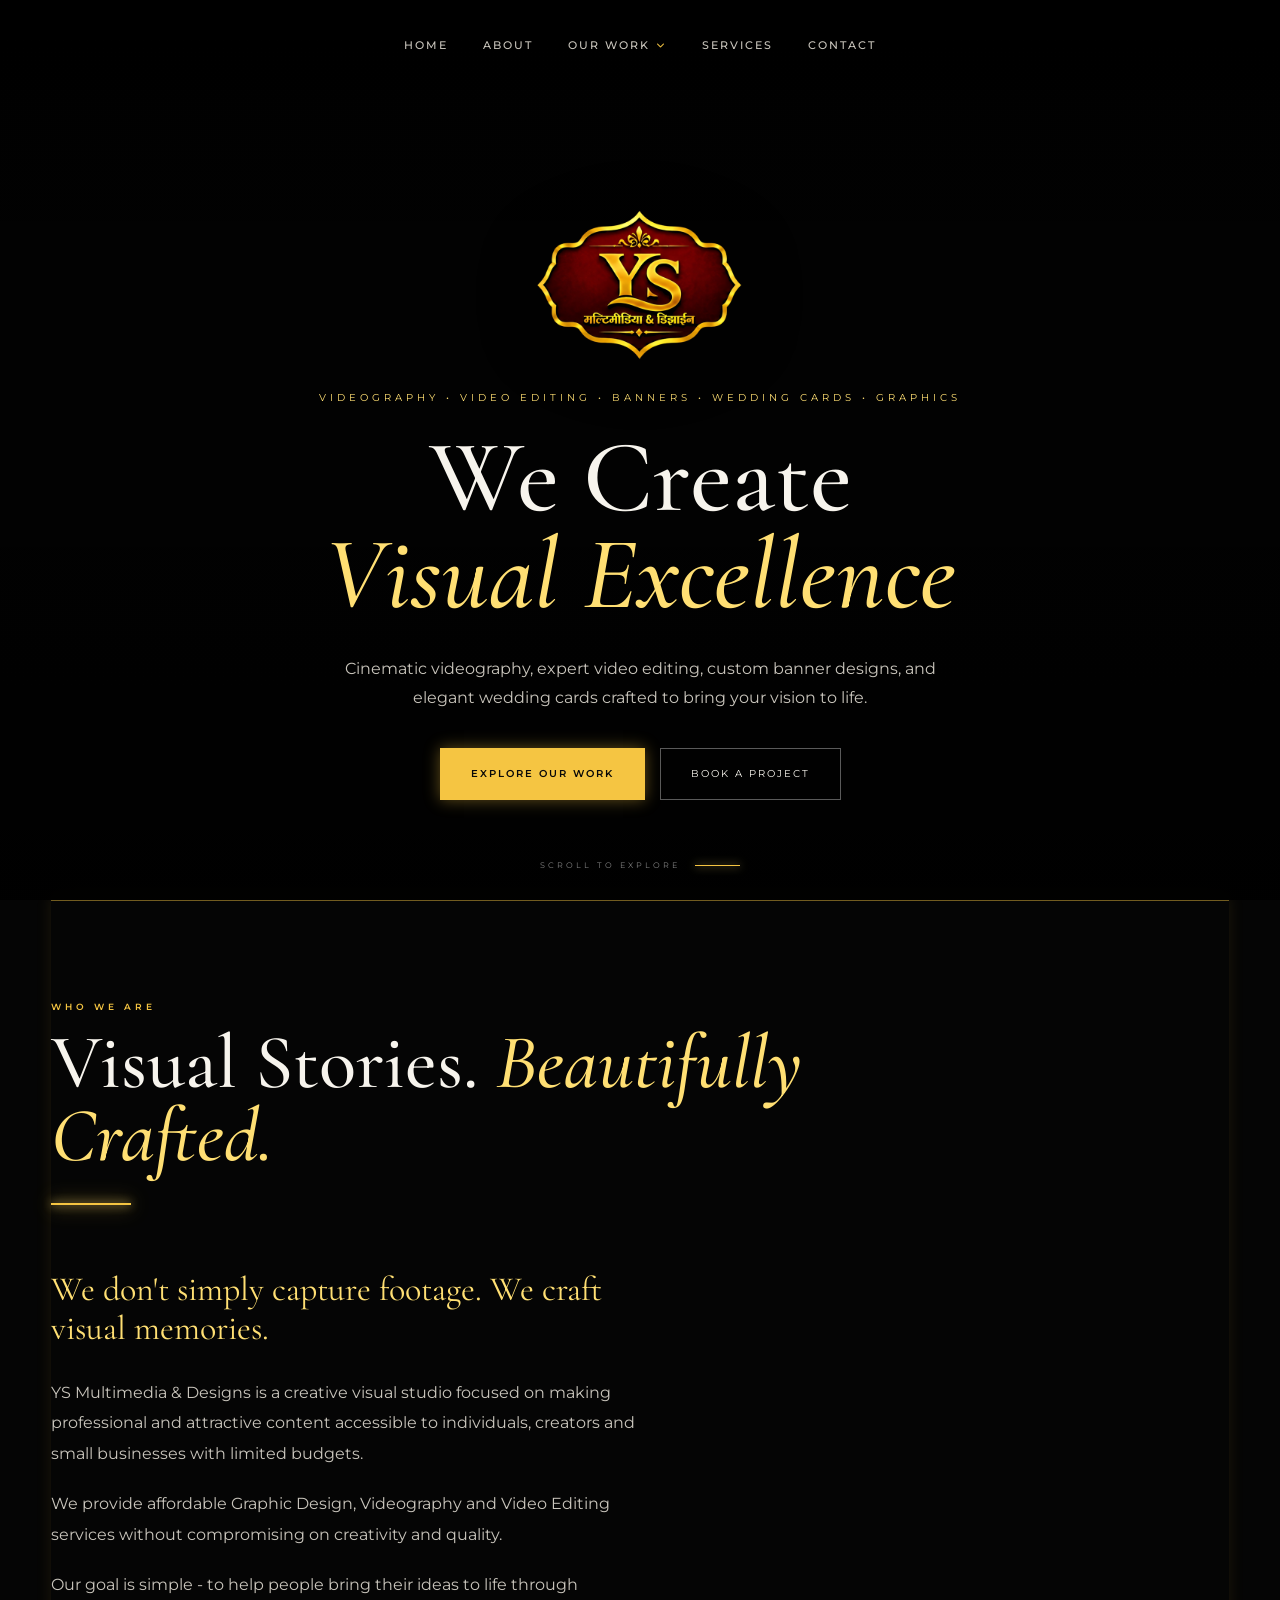
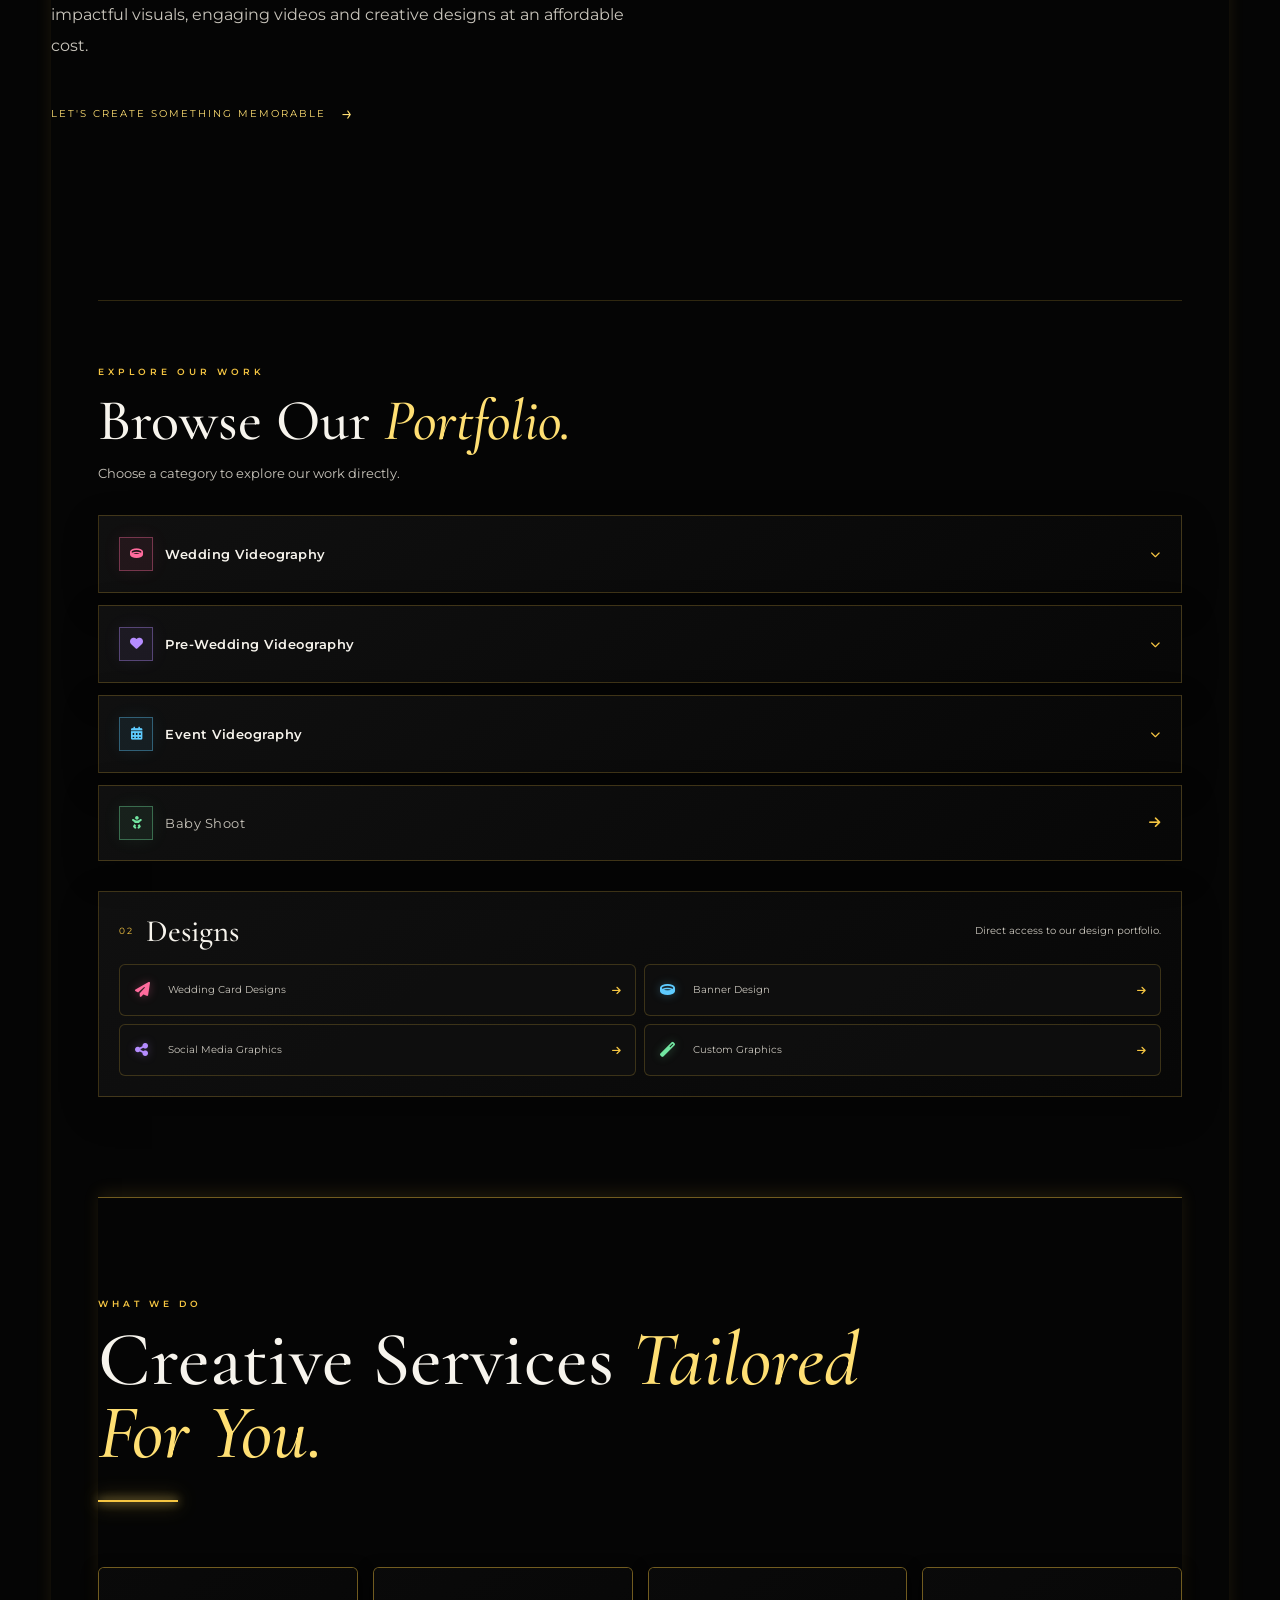
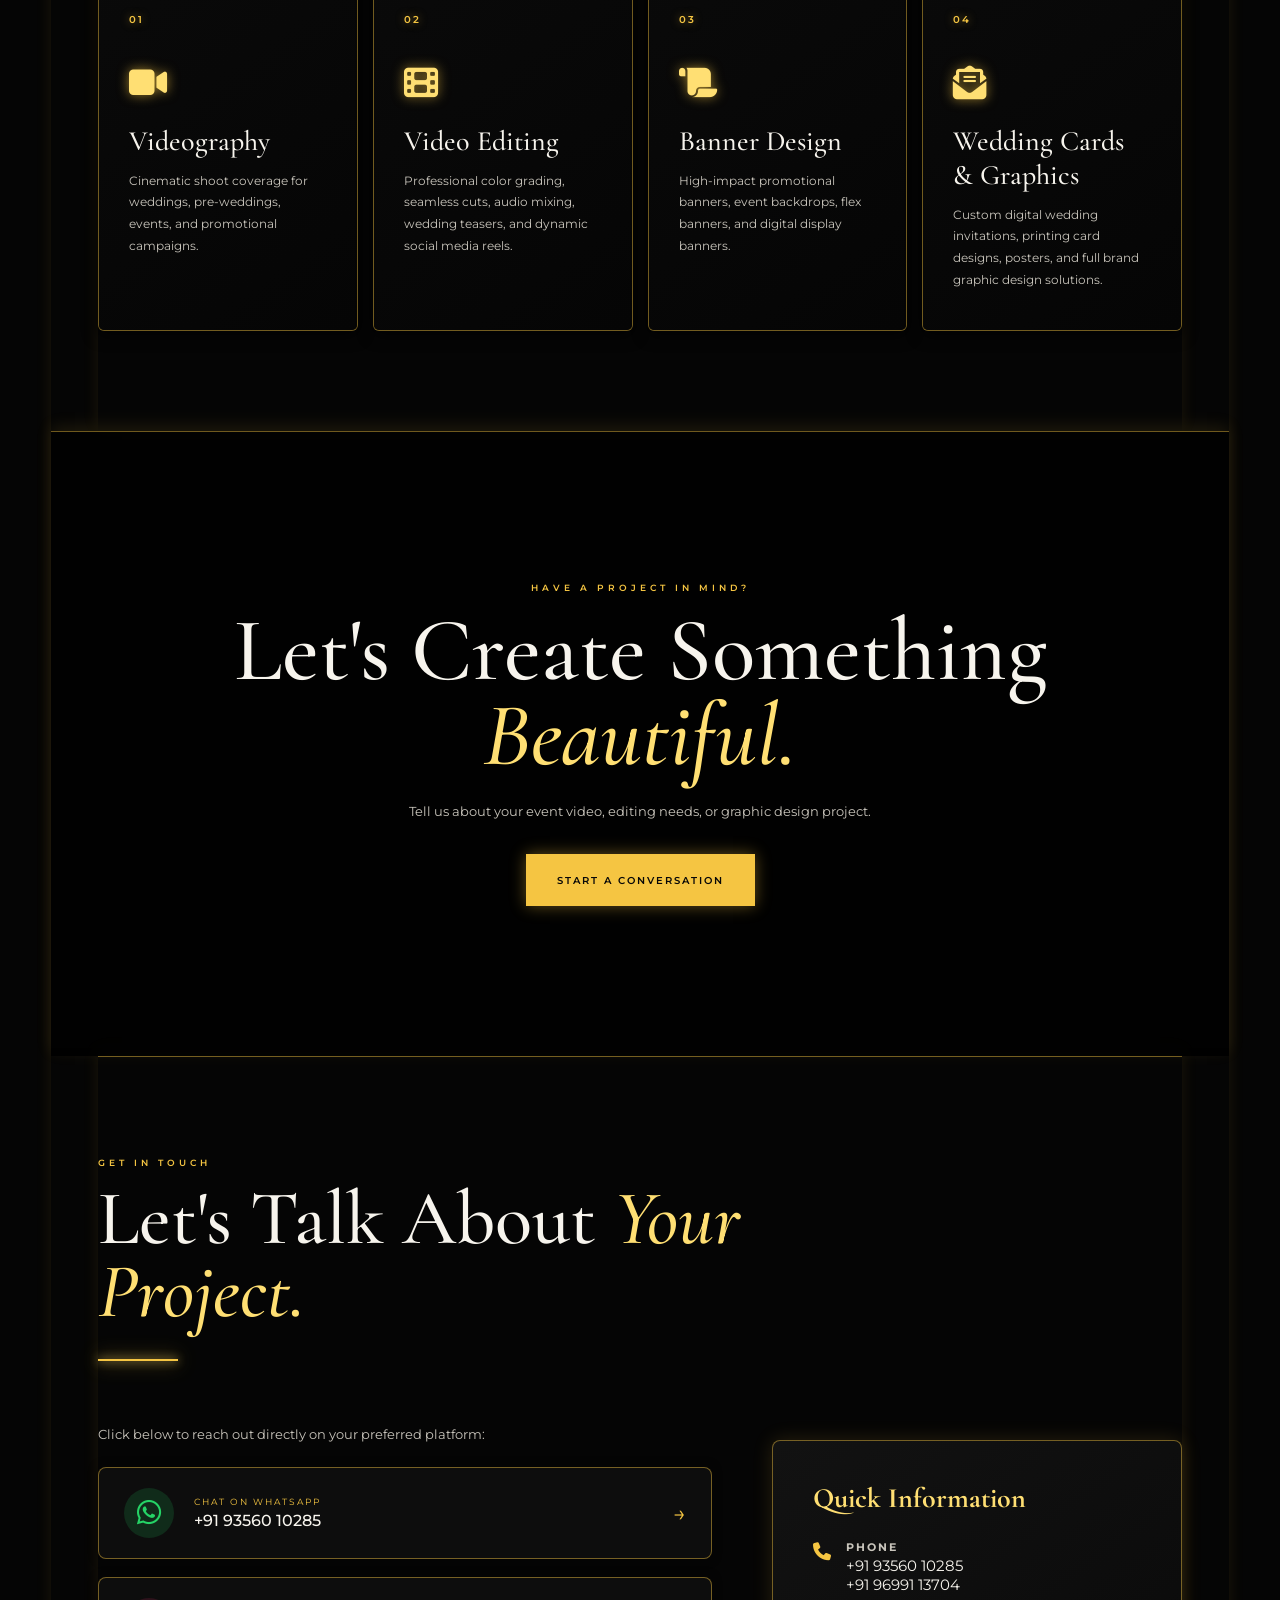
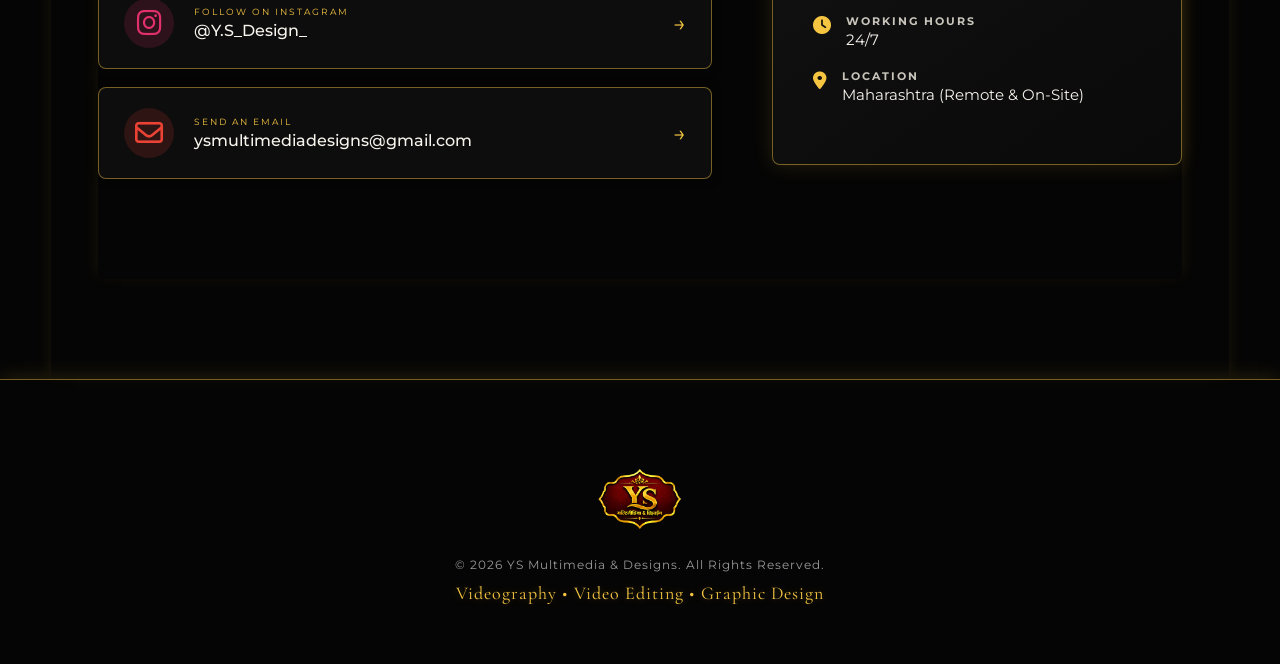
<file: index.html>
<!doctype html>
<html lang="en">
  <head>
    <meta charset="UTF-8" />
    <meta name="viewport" content="width=device-width, initial-scale=1.0" />
    <meta
      name="description"
      content="YS Multimedia & Designs - Videography, Video Editing, Banner Design, Wedding Cards and Graphic Design."
    />
    <title>YS Multimedia & Designs</title>

    <!-- Google Fonts -->
    <link rel="preconnect" href="https://fonts.googleapis.com" />
    <link rel="preconnect" href="https://fonts.gstatic.com" crossorigin />
    <link
      href="https://fonts.googleapis.com/css2?family=Cormorant+Garamond:wght@400;500;600;700&family=Montserrat:wght@300;400;500;600;700&display=swap"
      rel="stylesheet"
    />

    <!-- FontAwesome for Icons -->
    <link
      rel="stylesheet"
      href="https://cdnjs.cloudflare.com/ajax/libs/font-awesome/6.4.0/css/all.min.css"
    />

    <!-- Custom CSS -->
    <link rel="stylesheet" href="style.css" />
  </head>

  <body>
    <!-- =========================
         NAVIGATION
    ========================== -->
    <header class="navbar">
      <!-- Modernized Menu Toggle Icon Button -->
      <button
        class="menu-toggle"
        aria-label="Toggle navigation menu"
        aria-expanded="false"
        type="button"
      >
        <i class="fa-solid fa-bars"></i>
      </button>

      <nav class="nav-menu" aria-label="Main navigation">
        <a href="#home">Home</a>
        <a href="#about">About</a>

        <div class="nav-dropdown nav-work-dropdown">
          <button
            class="nav-dropdown-toggle"
            type="button"
            aria-expanded="false"
            aria-haspopup="true"
          >
            Our Work
            <i class="fa-solid fa-chevron-down" aria-hidden="true"></i>
          </button>

          <div class="nav-dropdown-menu our-work-menu">
            <div class="nav-work-section">
              <button class="nav-work-category" type="button" aria-expanded="false">
                <span><i class="fa-solid fa-video"></i> Videography</span>
                <i class="fa-solid fa-chevron-right"></i>
              </button>
              <div class="nav-work-submenu" hidden>
                <div class="nav-work-section-inner">
                  <button class="nav-work-group" type="button" aria-expanded="false">
                    <span>Wedding Videography</span>
                    <i class="fa-solid fa-chevron-right"></i>
                  </button>
                  <div class="nav-work-leaves" hidden>
                    <a href="Video-Library/video-library.html?topic=mehendi">Mehendi</a>
                    <a href="Video-Library/video-library.html?topic=grahdev">Grahdev</a>
                    <a href="Video-Library/video-library.html?topic=bangdiya">Bangdiya</a>
                    <a href="Video-Library/video-library.html?topic=haldi">Haldi</a>
                    <a href="Video-Library/video-library.html?topic=engagement">Engagement</a>
                    <a href="Video-Library/video-library.html?topic=wedding">Wedding</a>
                    <a href="Video-Library/video-library.html?topic=digital-wedding-invitation">Digital Wedding Invitation</a>
                    <a href="Video-Library/video-library.html?topic=reception">Reception</a>
                  </div>

                  <button class="nav-work-group" type="button" aria-expanded="false">
                    <span>Pre-Wedding Videography</span>
                    <i class="fa-solid fa-chevron-right"></i>
                  </button>
                  <div class="nav-work-leaves" hidden>
                    <a href="Video-Library/video-library.html?topic=cinematic-pre-wedding">Cinematic Pre-Wedding</a>
                    <a href="Video-Library/video-library.html?topic=couple-reels">Couple Reels</a>
                    <a href="Video-Library/video-library.html?topic=save-the-date">Save the Date Video</a>
                  </div>

                  <button class="nav-work-group" type="button" aria-expanded="false">
                    <span>Event Videography</span>
                    <i class="fa-solid fa-chevron-right"></i>
                  </button>
                  <div class="nav-work-leaves" hidden>
                    <a href="Video-Library/video-library.html?topic=birthday">Birthday</a>
                    <a href="Video-Library/video-library.html?topic=anniversary">Anniversary</a>
                    <a href="Video-Library/video-library.html?topic=baby-welcome-shoot">Baby Welcome Shoot</a>
                    <a href="Video-Library/video-library.html?topic=shop-opening">Shop Opening</a>
                    <a href="Video-Library/video-library.html?topic=new-car-delivery">New Car Delivery</a>
                    <a href="Video-Library/video-library.html?topic=vatpournima">Vatpournima</a>
                  </div>

                  <a class="nav-work-direct" href="Video-Library/video-library.html?topic=baby-shoot">
                    <span>Baby Shoot</span><i class="fa-solid fa-arrow-right"></i>
                  </a>
                </div>
              </div>
            </div>

            <div class="nav-work-section">
              <button class="nav-work-category" type="button" aria-expanded="false">
                <span><i class="fa-solid fa-pen-nib"></i> Designs</span>
                <i class="fa-solid fa-chevron-right"></i>
              </button>
              <div class="nav-design-links" hidden>
                <a href="Design-Library/design-library.html?topic=wedding-cards">Wedding Card Designs</a>
                <a href="Design-Library/design-library.html?topic=banners">Banner Design</a>
                <a href="Design-Library/design-library.html?topic=social-media">Social Media Graphics</a>
                <a href="Design-Library/design-library.html?topic=custom-graphics">Custom Graphics</a>
              </div>
            </div>
          </div>
        </div>

        <a href="#services">Services</a>
        <a href="#contact">Contact</a>
      </nav>
    </header>

    <main>
      <!-- =========================
             HERO
        ========================== -->
      <section id="home" class="hero">
        <div class="hero-overlay"></div>

        <div class="hero-content">
          <div class="hero-logo">
            <img src="assets/logo.png" alt="YS Multimedia & Designs" />
          </div>

          <p class="hero-small">
            VIDEOGRAPHY • VIDEO EDITING • BANNERS • WEDDING CARDS • GRAPHICS
          </p>

          <h1>We Create <span>Visual Excellence</span></h1>

          <p class="hero-description">
            Cinematic videography, expert video editing, custom banner designs,
            and elegant wedding cards crafted to bring your vision to life.
          </p>

          <div class="hero-buttons">
            <a href="#our-work" class="btn btn-primary">Explore Our Work</a>
            <a href="#contact" class="btn btn-outline">Book a Project</a>
          </div>
        </div>

        <div class="scroll-indicator">
          <span>SCROLL TO EXPLORE</span>
          <div class="scroll-line"></div>
        </div>
      </section>

      <!-- =========================
             ABOUT
        ========================== -->
      <section id="about" class="about section">
        <div class="section-heading">
          <span class="eyebrow">WHO WE ARE</span>
          <h2>Visual Stories. <span>Beautifully Crafted.</span></h2>
          <div class="heading-line"></div>
        </div>

        <div class="about-grid">
          <div class="about-text">
            <p class="large-text">
              We don't simply capture footage. We craft visual memories.
            </p>

            <p>
              YS Multimedia & Designs is a creative visual studio focused on
              making professional and attractive content accessible to
              individuals, creators and small businesses with limited budgets.
            </p>

            <p>
              We provide affordable Graphic Design, Videography and Video
              Editing services without compromising on creativity and quality.
            </p>

            <p>
              Our goal is simple - to help people bring their ideas to life
              through impactful visuals, engaging videos and creative designs at
              an affordable cost.
            </p>

            <a href="#contact" class="text-link">
              Let's create something memorable <span>→</span>
            </a>
          </div>
        </div>

        <!-- =========================
             PORTFOLIO CATEGORY EXPLORER
        ========================== -->
        <section id="our-work" class="our-work section">
        <div class="portfolio-explorer reveal" aria-label="Portfolio categories">
          <div class="portfolio-explorer-heading">
            <span class="eyebrow">EXPLORE OUR WORK</span>
            <h3>Browse Our <span>Portfolio.</span></h3>
            <p>Choose a category to explore our work directly.</p>
          </div>

          <div class="portfolio-category-list">
            <div class="portfolio-work-group">
              <button class="portfolio-group-button portfolio-main-group" type="button" aria-expanded="false">
                <span><i class="fa-solid fa-ring"></i> Wedding Videography</span>
                <i class="fa-solid fa-chevron-down"></i>
              </button>
              <div class="portfolio-leaf-grid" hidden>
                <a href="Video-Library/video-library.html?topic=mehendi">Mehendi</a>
                <a href="Video-Library/video-library.html?topic=grahdev">Grahdev</a>
                <a href="Video-Library/video-library.html?topic=bangdiya">Bangdiya</a>
                <a href="Video-Library/video-library.html?topic=haldi">Haldi</a>
                <a href="Video-Library/video-library.html?topic=engagement">Engagement</a>
                <a href="Video-Library/video-library.html?topic=wedding">Wedding</a>
                <a href="Video-Library/video-library.html?topic=digital-wedding-invitation">Digital Wedding Invitation</a>
                <a href="Video-Library/video-library.html?topic=reception">Reception</a>
              </div>
            </div>

            <div class="portfolio-work-group">
              <button class="portfolio-group-button portfolio-main-group" type="button" aria-expanded="false">
                <span><i class="fa-solid fa-heart"></i> Pre-Wedding Videography</span>
                <i class="fa-solid fa-chevron-down"></i>
              </button>
              <div class="portfolio-leaf-grid" hidden>
                <a href="Video-Library/video-library.html?topic=cinematic-pre-wedding">Cinematic Pre-Wedding</a>
                <a href="Video-Library/video-library.html?topic=couple-reels">Couple Reels</a>
                <a href="Video-Library/video-library.html?topic=save-the-date">Save the Date Video</a>
              </div>
            </div>

            <div class="portfolio-work-group">
              <button class="portfolio-group-button portfolio-main-group" type="button" aria-expanded="false">
                <span><i class="fa-solid fa-calendar-days"></i> Event Videography</span>
                <i class="fa-solid fa-chevron-down"></i>
              </button>
              <div class="portfolio-leaf-grid" hidden>
                <a href="Video-Library/video-library.html?topic=birthday">Birthday</a>
                <a href="Video-Library/video-library.html?topic=anniversary">Anniversary</a>
                <a href="Video-Library/video-library.html?topic=baby-welcome-shoot">Baby Welcome Shoot</a>
                <a href="Video-Library/video-library.html?topic=shop-opening">Shop Opening</a>
                <a href="Video-Library/video-library.html?topic=new-car-delivery">New Car Delivery</a>
                <a href="Video-Library/video-library.html?topic=vatpournima">Vatpournima</a>
              </div>
            </div>

            <a class="portfolio-direct-card" href="Video-Library/video-library.html?topic=baby-shoot">
              <span><i class="fa-solid fa-baby"></i> Baby Shoot</span>
              <i class="fa-solid fa-arrow-right"></i>
            </a>
          </div>

          <div class="portfolio-design-section">
            <div class="portfolio-design-heading">
              <span class="portfolio-section-number">02</span>
              <h4>Designs</h4>
              <span>Direct access to our design portfolio.</span>
            </div>
            <div class="portfolio-design-links">
              <a href="Design-Library/design-library.html?topic=wedding-cards">Wedding Card Designs <i class="fa-solid fa-arrow-right"></i></a>
              <a href="Design-Library/design-library.html?topic=banners">Banner Design <i class="fa-solid fa-arrow-right"></i></a>
              <a href="Design-Library/design-library.html?topic=social-media">Social Media Graphics <i class="fa-solid fa-arrow-right"></i></a>
              <a href="Design-Library/design-library.html?topic=custom-graphics">Custom Graphics <i class="fa-solid fa-arrow-right"></i></a>
            </div>
          </div>
        </div>
      </section>



      <!-- =========================
             SERVICES
        ========================== -->
      <section id="services" class="services section">
        <div class="section-heading">
          <span class="eyebrow">WHAT WE DO</span>
          <h2>Creative Services <span>Tailored For You.</span></h2>
          <div class="heading-line"></div>
        </div>

        <div class="services-grid">
          <article class="service-card reveal">
            <div class="service-overlay"></div>
            <span class="service-number">01</span>
            <div class="service-icon"><i class="fa-solid fa-video"></i></div>
            <h3>Videography</h3>
            <p>
              Cinematic shoot coverage for weddings, pre-weddings, events, and
              promotional campaigns.
            </p>
            <div class="service-card-border"></div>
          </article>

          <article class="service-card reveal">
            <div class="service-overlay"></div>
            <span class="service-number">02</span>
            <div class="service-icon"><i class="fa-solid fa-film"></i></div>
            <h3>Video Editing</h3>
            <p>
              Professional color grading, seamless cuts, audio mixing, wedding
              teasers, and dynamic social media reels.
            </p>
            <div class="service-card-border"></div>
          </article>

          <article class="service-card reveal">
            <div class="service-overlay"></div>
            <span class="service-number">03</span>
            <div class="service-icon"><i class="fa-solid fa-scroll"></i></div>
            <h3>Banner Design</h3>
            <p>
              High-impact promotional banners, event backdrops, flex banners,
              and digital display banners.
            </p>

            <div class="service-card-border"></div>
          </article>

          <article class="service-card reveal">
            <div class="service-overlay"></div>
            <span class="service-number">04</span>
            <div class="service-icon">
              <i class="fa-solid fa-envelope-open-text"></i>
            </div>
            <h3>Wedding Cards & Graphics</h3>
            <p>
              Custom digital wedding invitations, printing card designs,
              posters, and full brand graphic design solutions.
            </p>
            <div class="service-card-border"></div>
          </article>
        </div>
      </section>

      <!-- =========================
             CTA
        ========================== -->
      <section class="cta">
        <div class="cta-inner">
          <span class="eyebrow">HAVE A PROJECT IN MIND?</span>
          <h2>Let's Create Something <span>Beautiful.</span></h2>
          <p>
            Tell us about your event video, editing needs, or graphic design
            project.
          </p>
          <a href="#contact" class="btn btn-primary">Start a Conversation</a>
        </div>
      </section>

      <!-- =========================
             CONTACT
        ========================== -->
      <section id="contact" class="contact section">
        <div class="section-heading">
          <span class="eyebrow">GET IN TOUCH</span>
          <h2>Let's Talk About <span>Your Project.</span></h2>
          <div class="heading-line"></div>
        </div>

        <div class="contact-grid">
          <!-- Direct Connect Buttons -->
          <div class="contact-buttons-wrapper">
            <p class="contact-subtext">
              Click below to reach out directly on your preferred platform:
            </p>

            <div class="social-contact-cards">
              <!-- WhatsApp -->
              <a
                href="https://wa.me/919356010285"
                target="_blank"
                class="contact-btn-card whatsapp-card"
              >
                <div class="btn-icon">
                  <i class="fa-brands fa-whatsapp"></i>
                </div>
                <div class="btn-text">
                  <span>CHAT ON WHATSAPP</span>
                  <strong>+91 93560 10285</strong>
                </div>
                <div class="btn-arrow">→</div>
              </a>

              <!-- Instagram -->
              <a
                href="https://www.instagram.com/y.s_designs_?igsh=NTZla2hxb256azNi"
                target="_blank"
                class="contact-btn-card instagram-card"
              >
                <div class="btn-icon">
                  <i class="fa-brands fa-instagram"></i>
                </div>
                <div class="btn-text">
                  <span>FOLLOW ON INSTAGRAM</span>
                  <strong>@Y.S_Design_</strong>
                </div>
                <div class="btn-arrow">→</div>
              </a>

              <!-- Gmail -->
              <a
                href="mailto:ysmultimediadesigns@gmail.com"
                class="contact-btn-card gmail-card"
              >
                <div class="btn-icon">
                  <i class="fa-regular fa-envelope"></i>
                </div>
                <div class="btn-text">
                  <span>SEND AN EMAIL</span>
                  <strong>ysmultimediadesigns@gmail.com</strong>
                </div>
                <div class="btn-arrow">→</div>
              </a>
            </div>
          </div>

          <div class="contact-info-card">
            <h3>Quick Information</h3>

            <div class="contact-info-item">
              <i class="fa-solid fa-phone"></i>
              <div>
                <strong>PHONE</strong>
                <a href="tel:+919356010285">+91 93560 10285</a> </br>
                <a href="tel:+919699113704">+91 96991 13704</a>
              </div>
            </div>

            <div class="contact-info-item">
              <i class="fa-solid fa-clock"></i>
              <div>
                <strong>WORKING HOURS</strong>
                <p>24/7</p>
              </div>
            </div>

            <div class="contact-info-item">
              <i class="fa-solid fa-location-dot"></i>
              <div>
                <strong>LOCATION</strong>
                <p>Maharashtra (Remote & On-Site)</p>
              </div>
            </div>
          </div>
        </div>
      </section>
    </main>

    <!-- =========================
         FOOTER
    ========================== -->
    <footer>
      <div class="footer-logo">
        <img src="assets/logo.png" alt="YS Multimedia & Designs" />
      </div>
      <p>© 2026 YS Multimedia & Designs. All Rights Reserved.</p>
      <p class="footer-tagline">Videography • Video Editing • Graphic Design</p>
    </footer>
    <!-- JavaScript -->
    <script src="script.js"></script>
  </body>
</html>
</file>
<file: style.css>
/* =========================================================
GLOBAL
========================================================= */

:root {
  --black: #050505;
  --black-soft: #0b0b0b;
  --black-light: #111111;

  --gold: #f5c542;
  --gold-light: #ffdf73;
  --gold-dark: #b38218;

  --white: #f7f4ed;
  --white-soft: #c9c5bc;

  --border: rgba(245, 197, 66, 0.45);

  --serif: "Cormorant Garamond", serif;
  --sans: "Montserrat", sans-serif;
}

*,
*::before,
*::after {
  margin: 0;
  padding: 0;
  box-sizing: border-box;
}

html {
  scroll-behavior: smooth;
}

body {
  background: var(--black);
  color: var(--white);
  font-family: var(--sans);
  overflow-x: hidden;
}

img {
  display: block;
  max-width: 100%;
}

a {
  color: inherit;
  text-decoration: none;
}

button {
  font-family: inherit;
}

::selection {
  background: var(--gold);
  color: #000;
}

a:focus-visible,
button:focus-visible {
  outline: 2px solid var(--gold);
  outline-offset: 3px;
  border-radius: 2px;
}

@media (prefers-reduced-motion: reduce) {
  *,
  *::before,
  *::after {
    animation-duration: 0.01ms !important;
    animation-iteration-count: 1 !important;
    transition-duration: 0.01ms !important;
    scroll-behavior: auto !important;
  }
}

/* =========================================================
NAVBAR
========================================================= */

.navbar {
  position: fixed;
  top: 0;
  left: 0;
  width: 100%;
  height: 90px;
  display: flex;
  align-items: center;
  justify-content: center;
  padding: 0 5vw;
  z-index: 1000;
  background: linear-gradient(to bottom, rgba(0, 0, 0, 0.8), transparent);
  transition: 0.4s ease;
}

.navbar.scrolled {
  height: 75px;
  background: rgba(5, 5, 5, 0.92);
  backdrop-filter: blur(15px);
  border-bottom: 1px solid var(--border);
  box-shadow: 0 1px 15px rgba(245, 197, 66, 0.15);
}

.nav-menu {
  display: flex;
  align-items: center;
  justify-content: center;
  gap: 35px;
}

.nav-menu a {
  position: relative;
  font-size: 11px;
  font-weight: 500;
  letter-spacing: 2px;
  text-transform: uppercase;
  color: var(--white-soft);
  transition: 0.3s ease;
}

.nav-menu a::after {
  content: "";
  position: absolute;
  left: 0;
  bottom: -8px;
  width: 0;
  height: 1px;
  background: var(--gold);
  box-shadow: 0 0 8px var(--gold);
  transition: 0.3s ease;
}

.nav-menu a:hover,
.nav-menu a.active {
  color: var(--gold-light);
}

.nav-menu a:hover::after,
.nav-menu a.active::after {
  width: 100%;
}

/* Custom Styled Menu Toggle Button */
.menu-toggle {
  display: none;
  width: 45px;
  height: 45px;
  align-items: center;
  justify-content: center;
  border: 1px solid var(--border);
  background: rgba(15, 15, 15, 0.85);
  color: var(--gold-light);
  font-size: 18px;
  cursor: pointer;
  border-radius: 6px;
  box-shadow: 0 0 12px rgba(245, 197, 66, 0.25);
  transition: all 0.3s ease;
}

.menu-toggle:hover {
  background: var(--gold);
  color: #000;
  box-shadow: 0 0 18px rgba(245, 197, 66, 0.6);
}

/* =========================================================
NAV DROPDOWNS
========================================================= */

.nav-dropdown {
  position: relative;
}

.nav-dropdown-toggle {
  position: relative;
  display: inline-flex;
  align-items: center;
  gap: 7px;
  min-height: 44px;
  padding: 8px 0;
  border: 0;
  background: transparent;
  color: var(--white-soft);
  font-family: var(--sans);
  font-size: 11px;
  font-weight: 500;
  letter-spacing: 2px;
  text-transform: uppercase;
  cursor: pointer;
}

.nav-dropdown-toggle i {
  font-size: 8px;
  color: var(--gold);
  transition: transform 0.25s ease;
}

.nav-dropdown.open .nav-dropdown-toggle,
.nav-dropdown-toggle:hover {
  color: var(--gold-light);
}

.nav-dropdown.open .nav-dropdown-toggle i {
  transform: rotate(180deg);
}

.nav-dropdown-menu {
  position: absolute;
  top: calc(100% + 14px);
  left: 50%;
  transform: translateX(-50%) translateY(-8px);
  width: min(390px, 88vw);
  max-height: min(72vh, 620px);
  overflow-y: auto;
  padding: 16px;
  display: grid;
  gap: 10px;
  background: rgba(8, 8, 8, 0.98);
  border: 1px solid var(--border);
  box-shadow: 0 20px 50px rgba(0, 0, 0, 0.75);
  opacity: 0;
  visibility: hidden;
  pointer-events: none;
  transition:
    opacity 0.2s ease,
    transform 0.2s ease,
    visibility 0.2s ease;
  -webkit-overflow-scrolling: touch;
}

.nav-dropdown.open .nav-dropdown-menu {
  opacity: 1;
  visibility: visible;
  pointer-events: auto;
  transform: translateX(-50%) translateY(0);
}

.nav-dropdown-group {
  padding: 4px 0 8px;
  border-bottom: 1px solid rgba(255, 255, 255, 0.08);
}

.nav-dropdown-group:last-child {
  border-bottom: 0;
  padding-bottom: 0;
}

.nav-dropdown-heading {
  display: block;
  padding: 8px 10px 9px;
  color: var(--gold);
  font-size: 10px;
  font-weight: 600;
  letter-spacing: 1.5px;
  line-height: 1.4;
  text-transform: uppercase;
}

.nav-dropdown-menu a {
  display: flex;
  align-items: center;
  min-height: 44px;
  padding: 9px 10px;
  color: var(--white-soft);
  font-size: 12px;
  line-height: 1.35;
  letter-spacing: 0.2px;
  text-transform: none;
  border-radius: 2px;
  transition:
    background 0.2s ease,
    color 0.2s ease,
    padding-left 0.2s ease;
}

.nav-dropdown-menu a::after {
  display: none;
}

.nav-dropdown-menu a:hover,
.nav-dropdown-menu a:focus-visible {
  color: var(--white);
  background: rgba(245, 197, 66, 0.08);
  padding-left: 15px;
}

@media (max-width: 1023px) {
  .navbar {
    justify-content: flex-start;
    padding: 0 25px;
  }

  .menu-toggle {
    display: flex;
  }

  .nav-menu {
    position: fixed;
    top: 75px;
    left: 0;
    width: 100%;
    max-height: calc(100svh - 75px);
    overflow-y: auto;
    flex-direction: column;
    align-items: stretch;
    justify-content: flex-start;
    gap: 0;
    padding: 12px 20px 28px;
    background: rgba(5, 5, 5, 0.99);
    border-bottom: 1px solid var(--border);
    box-shadow: 0 10px 25px rgba(0, 0, 0, 0.9);
    opacity: 0;
    visibility: hidden;
    pointer-events: none;
    transform: translateY(-20px);
    transition: all 0.3s ease;
    -webkit-overflow-scrolling: touch;
  }

  .nav-menu.active {
    opacity: 1;
    visibility: visible;
    pointer-events: auto;
    transform: translateY(0);
  }

  .nav-menu > a,
  .nav-dropdown-toggle {
    width: 100%;
    min-height: 52px;
    justify-content: space-between;
    padding: 14px 8px;
    font-size: 12px;
    border-bottom: 1px solid rgba(255, 255, 255, 0.08);
  }

  .nav-menu > a::after {
    display: none;
  }

  .nav-dropdown {
    width: 100%;
  }

  .nav-dropdown-menu {
    position: static;
    width: 100%;
    max-height: 0;
    padding: 0 10px;
    display: grid;
    gap: 0;
    transform: none;
    border: 0;
    border-bottom: 1px solid transparent;
    box-shadow: none;
    opacity: 1;
    visibility: visible;
    pointer-events: none;
    overflow: hidden;
    transition:
      max-height 0.3s ease,
      padding 0.3s ease,
      border-color 0.3s ease;
  }

  .nav-dropdown.open .nav-dropdown-menu {
    max-height: 70vh;
    padding: 8px 10px 12px;
    pointer-events: auto;
    transform: none;
    border-bottom-color: rgba(255, 255, 255, 0.08);
  }

  .nav-dropdown-menu a {
    min-height: 46px;
    padding: 10px;
    font-size: 13px;
  }

  .nav-dropdown-menu a:hover,
  .nav-dropdown-menu a:focus-visible {
    padding-left: 14px;
  }
}

/* =========================================================
HERO
========================================================= */

.hero {
  position: relative;
  min-height: 100vh;
  min-height: 100svh;
  display: flex;
  align-items: center;
  justify-content: center;
  text-align: center;
  padding: 120px 5vw 80px;
  background-image: url("https://images.unsplash.com/photo-1519741497674-611481863552?auto=format&fit=crop&w=2200&q=90");
  background-size: cover;
  background-position: center;
  isolation: isolate;
}

.hero-overlay {
  position: absolute;
  inset: 0;
  z-index: -1;
  background: linear-gradient(
    180deg,
    rgba(0, 0, 0, 0.82),
    rgba(0, 0, 0, 0.6) 45%,
    rgba(0, 0, 0, 0.95)
  );
}

.hero-content {
  width: min(900px, 100%);
}

.hero-logo {
  width: clamp(190px, 25vw, 330px);
  margin: 0 auto 25px;
}

.hero-logo img {
  width: 100%;
  filter: drop-shadow(0 10px 30px rgba(0, 0, 0, 0.7));
}

.hero-small {
  font-size: 10px;
  letter-spacing: 4px;
  color: var(--gold-light);
  margin-bottom: 25px;
}

.hero h1 {
  font-family: var(--serif);
  font-size: clamp(42px, 8vw, 110px);
  line-height: 0.95;
  font-weight: 500;
  margin-bottom: 30px;
}

.hero h1 span {
  display: block;
  color: var(--gold-light);
  font-style: italic;
}

.hero-description {
  max-width: 620px;
  margin: 0 auto 35px;
  color: var(--white-soft);
  font-size: 16px;
  line-height: 1.85;
}

.hero-buttons {
  display: flex;
  justify-content: center;
  gap: 15px;
  flex-wrap: wrap;
}

.btn {
  display: inline-flex;
  align-items: center;
  justify-content: center;
  min-height: 52px;
  padding: 0 30px;
  font-size: 10px;
  letter-spacing: 2px;
  text-transform: uppercase;
  transition: 0.3s ease;
  cursor: pointer;
}

.btn-primary {
  background: var(--gold);
  color: #080808;
  border: 1px solid var(--gold);
  font-weight: 600;
  box-shadow: 0 0 15px rgba(245, 197, 66, 0.4);
}

.btn-primary:hover {
  background: var(--gold-light);
  transform: translateY(-3px);
  box-shadow: 0 0 25px rgba(245, 197, 66, 0.7);
}

.btn-outline {
  border: 1px solid rgba(255, 255, 255, 0.35);
  color: var(--white);
}

.btn-outline:hover {
  border-color: var(--gold);
  color: var(--gold-light);
  transform: translateY(-3px);
  box-shadow: 0 0 15px rgba(245, 197, 66, 0.3);
}

.scroll-indicator {
  position: absolute;
  bottom: 30px;
  left: 50%;
  transform: translateX(-50%);
  display: flex;
  align-items: center;
  gap: 15px;
  color: rgba(255, 255, 255, 0.5);
  font-size: 8px;
  letter-spacing: 3px;
}

.scroll-line {
  width: 45px;
  height: 1px;
  background: var(--gold);
  box-shadow: 0 0 8px var(--gold-light);
}

/* =========================================================
GENERAL SECTIONS
========================================================= */

.section {
  width: min(1400px, 90%);
  margin: auto;
  padding: 130px 0;
}

.section-heading {
  max-width: 850px;
  margin-bottom: 65px;
}

.eyebrow {
  display: block;
  margin-bottom: 15px;
  color: var(--gold);
  font-size: 9px;
  font-weight: 600;
  letter-spacing: 4px;
}

.section-heading h2 {
  font-family: var(--serif);
  font-size: clamp(38px, 6vw, 82px);
  line-height: 0.95;
  font-weight: 500;
}

.section-heading h2 span {
  color: var(--gold-light);
  font-style: italic;
}

.section-heading p {
  max-width: 650px;
  margin-top: 25px;
  color: var(--white-soft);
  font-size: 16px;
  line-height: 1.9;
}

.heading-line {
  width: 80px;
  height: 2px;
  margin-top: 30px;
  background: var(--gold);
  box-shadow:
    0 0 10px var(--gold-light),
    0 0 20px var(--gold);
}

/* =========================================================
ABOUT (STAT BOXES WITH DISTINCT IMAGES)
========================================================= */

.about {
  border-top: 1px solid var(--border);
  box-shadow: 0 -5px 15px rgba(245, 197, 66, 0.1);
}

.about-grid {
  display: grid;
  grid-template-columns: 1.2fr 1fr;
  gap: 80px;
  align-items: start;
}

.about-text {
  max-width: 650px;
}

.large-text {
  font-family: var(--serif);
  font-size: clamp(26px, 4vw, 34px);
  line-height: 1.15;
  color: var(--gold-light);
  margin-bottom: 30px;
}

.about-text p:not(.large-text) {
  color: var(--white-soft);
  font-size: 16px;
  line-height: 1.9;
  margin-bottom: 20px;
}

.text-link {
  display: inline-flex;
  align-items: center;
  gap: 15px;
  margin-top: 20px;
  color: var(--gold-light);
  font-size: 10px;
  text-transform: uppercase;
  letter-spacing: 2px;
}

.text-link span {
  font-size: 20px;
  transition: 0.3s ease;
}

.text-link:hover span {
  transform: translateX(8px);
}

.about-stats {
  display: grid;
  grid-template-columns: repeat(2, 1fr);
  gap: 15px;
}

.stat-box-animated {
  position: relative;
  min-height: 180px;
  padding: 25px 20px;
  border: 1px solid var(--border);
  background-size: cover;
  background-position: center;
  background-repeat: no-repeat;
  border-radius: 6px;
  overflow: hidden;
  transition: all 0.4s cubic-bezier(0.165, 0.84, 0.44, 1);
  box-shadow: 0 4px 15px rgba(0, 0, 0, 0.6);
}

/* Background image overlay for contrast */
.stat-box-animated .stat-overlay {
  position: absolute;
  background: linear-gradient(
    135deg,
    rgba(18, 18, 18, 0.578),
    rgba(18, 18, 18, 0)
  );
  inset: 0;
  transition: background 0.4s ease;
  z-index: 1;
}

.stat-box-animated strong,
.stat-box-animated span {
  position: relative;
  z-index: 2;
}

.stat-glow {
  position: absolute;
  top: -50%;
  left: -50%;
  width: 200%;
  height: 200%;
  background: radial-gradient(
    circle,
    rgba(220, 166, 18, 0.55) 0%,
    transparent 70%
  );
  opacity: 0;
  transition: opacity 0.4s ease;
  pointer-events: none;
  z-index: 2;
}

.stat-box-animated strong {
  display: block;
  font-family: var(--serif);
  font-size: 42px;
  color: var(--gold);
  font-weight: 400;
  transition:
    transform 0.4s ease,
    color 0.4s ease;
  text-shadow: 0 0 10px rgba(245, 197, 66, 0.4);
}

.stat-box-animated span {
  font-size: 11px;
  letter-spacing: 2px;
  text-transform: uppercase;
  color: var(--white-soft);
  transition:
    color 0.4s ease,
    transform 0.4s ease;
  display: inline-block;
}

.stat-box-animated:hover {
  transform: translateY(-8px);
  border-color: var(--gold-light);
  box-shadow: 0 20px 45px rgba(245, 197, 66, 0.25);
}

.stat-box-animated:hover .stat-glow {
  opacity: 1;
}

.stat-box-animated:hover strong {
  color: var(--gold-light);
  transform: scale(1.1);
}

.stat-box-animated:hover span {
  color: var(--white);
  transform: translateX(5px);
}

/* Unique High-Quality Unsplash Images matching each About category */
.stat-box-animated:nth-child(1) {
  background-image: url("assets/images/VideoGraphy.jpg"); /* Videography */
}
.stat-box-animated:nth-child(2) {
  background-image: url("assets/images/VideoEditing.jpg"); /* Video Editing */
}
.stat-box-animated:nth-child(3) {
  background-image: url("assets/images/GraphicsDesign.jpg"); /* Banner Design */
}
.stat-box-animated:nth-child(4) {
  background-image: url("assets/images/WeddingCart.jpg"); /* Wedding Cards */
}

/* =========================================================
SERVICES (CARDS WITH DISTINCT HIGH-QUALITY BACKGROUND IMAGES)
========================================================= */

.services {
  border-top: 1px solid var(--border);
  box-shadow: 0 -5px 15px rgba(245, 197, 66, 0.1);
}

.services-grid {
  display: grid;
  grid-template-columns: repeat(4, 1fr);
  gap: 20px;
}

.service-card {
  position: relative;
  min-height: 340px;
  padding: 40px 30px;
  background-size: cover;
  background-position: center;
  background-repeat: no-repeat;
  border: 1px solid var(--border);
  border-radius: 6px;
  overflow: hidden;
  transition: all 0.4s ease;
  box-shadow: 0 4px 15px rgba(0, 0, 0, 0.8);
}

.service-card .service-overlay {
  position: absolute;
  inset: 0;
  background: linear-gradient(
    145deg,
    rgba(10, 10, 10, 0.92),
    rgba(5, 5, 5, 0.82)
  );
  transition: background 0.4s ease;
  z-index: 1;
}

.service-card:hover .service-overlay {
  background: linear-gradient(
    145deg,
    rgba(10, 10, 10, 0.8),
    rgba(5, 5, 5, 0.6)
  );
}

.service-card .service-number,
.service-card .service-icon,
.service-card h3,
.service-card p {
  position: relative;
  z-index: 2;
}

.service-number {
  color: var(--gold);
  font-size: 10px;
  letter-spacing: 2px;
  font-weight: 600;
  text-shadow: 0 0 8px rgba(245, 197, 66, 0.5);
}

.service-icon {
  margin: 35px 0 20px;
  font-size: 34px;
  color: var(--gold-light);
  transition:
    transform 0.4s ease,
    color 0.4s ease;
  text-shadow: 0 0 12px rgba(245, 197, 66, 0.6);
}

.service-card h3 {
  font-family: var(--serif);
  font-size: 28px;
  font-weight: 500;
  color: var(--white);
  margin-bottom: 12px;
}

.service-card p {
  color: var(--white-soft);
  font-size: 12px;
  line-height: 1.8;
}

.service-card-border {
  position: absolute;
  bottom: 0;
  left: 0;
  width: 0;
  height: 3px;
  background: linear-gradient(90deg, var(--gold), var(--gold-light));
  box-shadow: 0 0 10px var(--gold-light);
  transition: width 0.4s ease;
  z-index: 2;
}

.service-card:hover {
  transform: translateY(-10px);
  border-color: rgba(245, 197, 66, 0.8);
  box-shadow:
    0 20px 40px rgba(0, 0, 0, 0.8),
    0 0 25px rgba(245, 197, 66, 0.25);
}

.service-card:hover .service-icon {
  transform: scale(1.15) rotate(-5deg);
  color: var(--gold);
}

.service-card:hover .service-card-border {
  width: 100%;
}

/* Unique High-Quality Background Images tailored to each Service */
.service-card:nth-child(1) {
  background-image: url("https://images.unsplash.com/photo-1533561052604-c3beb6d55b8d?auto=format&fit=crop&w=800&q=80"); /* Camera Shoot */
}
.service-card:nth-child(2) {
  background-image: url("https://images.unsplash.com/photo-1574717024653-61fd2cf4d44d?auto=format&fit=crop&w=800&q=80"); /* Editing Timeline */
}
.service-card:nth-child(3) {
  background-image: url("https://images.unsplash.com/photo-1626785774573-4b799315345d?auto=format&fit=crop&w=800&q=80"); /* Banner Design */
}
.service-card:nth-child(4) {
  background-image: url("https://images.unsplash.com/photo-1519741497674-611481863552?auto=format&fit=crop&w=800&q=80"); /* Wedding Card Invitation */
}

/* =========================================================
CTA
========================================================= */

.cta {
  position: relative;
  padding: 150px 5vw;
  text-align: center;
  background:
    linear-gradient(rgba(0, 0, 0, 0.75), rgba(0, 0, 0, 0.9)),
    url("https://images.unsplash.com/photo-1536240478700-b869070f9279?auto=format&fit=crop&w=2200&q=85");
  background-size: cover;
  background-position: center;
  border-top: 1px solid var(--border);
  box-shadow: 0 -5px 15px rgba(245, 197, 66, 0.1);
}

.cta-inner {
  max-width: 850px;
  margin: auto;
}

.cta h2 {
  font-family: var(--serif);
  font-size: clamp(45px, 7vw, 90px);
  line-height: 0.95;
  font-weight: 500;
  margin-bottom: 25px;
}

.cta h2 span {
  display: block;
  color: var(--gold-light);
  font-style: italic;
}

.cta p {
  color: var(--white-soft);
  margin-bottom: 35px;
  font-size: 13px;
}

/* =========================================================
CONTACT
========================================================= */

.contact {
  border-top: 1px solid var(--border);
  box-shadow: 0 -5px 15px rgba(245, 197, 66, 0.1);
}

.contact-grid {
  display: grid;
  grid-template-columns: 1.2fr 0.8fr;
  gap: 60px;
  align-items: center;
}

.contact-subtext {
  color: var(--white-soft);
  font-size: 13px;
  margin-bottom: 25px;
}

.social-contact-cards {
  display: flex;
  flex-direction: column;
  gap: 18px;
}

.contact-btn-card {
  display: flex;
  align-items: center;
  padding: 20px 25px;
  border-radius: 8px;
  border: 1px solid var(--border);
  background: rgba(15, 15, 15, 0.8);
  transition: all 0.3s cubic-bezier(0.165, 0.84, 0.44, 1);
  text-decoration: none;
  box-shadow: 0 0 10px rgba(0, 0, 0, 0.5);
}

.contact-btn-card .btn-icon {
  font-size: 28px;
  width: 50px;
  height: 50px;
  display: flex;
  align-items: center;
  justify-content: center;
  border-radius: 50%;
  margin-right: 20px;
  transition: transform 0.3s ease;
}

.contact-btn-card .btn-text {
  display: flex;
  flex-direction: column;
  flex-grow: 1;
}

.contact-btn-card .btn-text span {
  font-size: 9px;
  letter-spacing: 2px;
  color: var(--gold);
  margin-bottom: 4px;
}

.contact-btn-card .btn-text strong {
  font-size: 16px;
  color: var(--white);
  font-weight: 500;
}

.contact-btn-card .btn-arrow {
  font-size: 22px;
  color: var(--gold);
  transition: transform 0.3s ease;
}

.whatsapp-card .btn-icon {
  background: rgba(37, 211, 102, 0.15);
  color: #25d366;
}

.whatsapp-card:hover {
  border-color: #25d366;
  background: rgba(37, 211, 102, 0.08);
  transform: translateX(8px);
  box-shadow: 0 0 15px rgba(37, 211, 102, 0.3);
}

.instagram-card .btn-icon {
  background: rgba(225, 48, 108, 0.15);
  color: #e1306c;
}

.instagram-card:hover {
  border-color: #e1306c;
  background: rgba(225, 48, 108, 0.08);
  transform: translateX(8px);
  box-shadow: 0 0 15px rgba(225, 48, 108, 0.3);
}

.gmail-card .btn-icon {
  background: rgba(234, 67, 53, 0.15);
  color: #ea4335;
}

.gmail-card:hover {
  border-color: #ea4335;
  background: rgba(234, 67, 53, 0.08);
  transform: translateX(8px);
  box-shadow: 0 0 15px rgba(234, 67, 53, 0.3);
}

.contact-btn-card:hover .btn-icon {
  transform: scale(1.1);
}

.contact-btn-card:hover .btn-arrow {
  transform: translateX(5px);
  color: var(--white);
}

.contact-info-card {
  position: relative;
  padding: 40px;
  border: 1px solid var(--border);
  background: linear-gradient(
    145deg,
    rgba(20, 20, 20, 0.9),
    rgba(10, 10, 10, 0.95)
  );
  border-radius: 8px;
  box-shadow: 0 0 20px rgba(245, 197, 66, 0.15);
}
.contact-info-card h3 {
  font-family: var(--serif);
  font-size: 28px;
  color: var(--gold-light);
  margin-bottom: 25px;
}

.contact-info-item {
  display: flex;
  align-items: flex-start;
  gap: 15px;
  margin-bottom: 20px;
}

.contact-info-item i {
  font-size: 18px;
  color: var(--gold);
  margin-top: 3px;
}

.contact-info-item strong {
  display: block;
  font-size: 11px;
  letter-spacing: 2px;
  color: var(--white-soft);
  margin-bottom: 2px;
}

.contact-info-item p,
.contact-info-item a {
  font-size: 15px;
  color: var(--white);
}

.contact-info-item a:hover {
  color: var(--gold-light);
}

/* =========================================================
FOOTER
========================================================= */

footer {
  border-top: 1px solid var(--border);
  padding: 60px 5vw;
  text-align: center;
  box-shadow: 0 -5px 15px rgba(245, 197, 66, 0.1);
}

.footer-logo {
  width: 130px;
  margin: 0 auto 25px;
}

.footer-logo img {
  width: 100%;
}

footer p {
  color: #999;
  font-size: 12px;
  letter-spacing: 1px;
}

.footer-tagline {
  margin-top: 10px;
  color: var(--gold) !important;
  font-family: var(--serif);
  font-size: 18px !important;
  text-shadow: 0 0 8px rgba(245, 197, 66, 0.3);
}

/* =========================================================
LIGHTBOX
========================================================= */

.lightbox {
  position: fixed;
  inset: 0;
  z-index: 2000;
  display: flex;
  align-items: center;
  justify-content: center;
  padding: 40px;
  background: rgba(0, 0, 0, 0.95);
  opacity: 0;
  visibility: hidden;
  transition: 0.3s ease;
}

.lightbox.active {
  opacity: 1;
  visibility: visible;
}

.lightbox img {
  max-width: 90vw;
  max-height: 90vh;
  object-fit: contain;
  border: 1px solid var(--border);
  box-shadow: 0 0 25px rgba(245, 197, 66, 0.3);
}

.lightbox-close {
  position: absolute;
  top: 25px;
  right: 35px;
  width: 45px;
  height: 45px;
  border: 1px solid var(--border);
  background: transparent;
  color: white;
  font-size: 30px;
  cursor: pointer;
}

.lightbox-close:hover {
  color: var(--gold);
  box-shadow: 0 0 10px var(--gold);
}

/* =========================================================
SCROLL REVEAL
========================================================= */

.reveal {
  opacity: 0;
  transform: translateY(35px);
  transition:
    opacity 0.8s ease,
    transform 0.8s ease;
}

.reveal.visible {
  opacity: 1;
  transform: translateY(0);
}

/* =========================================================
FULLY RESPONSIVE MEDIA QUERIES (MOBILE, TAB, LAPTOP)
========================================================= */

/* Laptops & Small Desktops (1024px to 1280px) */
@media (max-width: 1280px) {
  .section {
    width: 92%;
    padding: 100px 0;
  }

  .services-grid {
    grid-template-columns: repeat(4, 1fr);
    gap: 15px;
  }

  .design-grid {
    grid-template-columns: repeat(4, 1fr);
    gap: 15px;
  }
}

/* Tablet View (768px to 1023px) */
@media (max-width: 1023px) {
  .about-grid,
  .contact-grid {
    grid-template-columns: 1fr;
    gap: 40px;
  }

  .services-grid {
    grid-template-columns: repeat(2, 1fr);
    gap: 20px;
  }

  .navbar {
    justify-content: flex-start;
    padding: 0 25px;
  }

  .menu-toggle {
    display: flex;
  }

  .nav-menu {
    position: fixed;
    top: 75px;
    left: 0;
    width: 100%;
    flex-direction: column;
    padding: 30px 20px;
    background: rgba(5, 5, 5, 0.98);
    border-bottom: 1px solid var(--border);
    box-shadow: 0 10px 25px rgba(0, 0, 0, 0.9);
    opacity: 0;
    visibility: hidden;
    transform: translateY(-20px);
    transition: all 0.3s ease;
  }

  .nav-menu.active {
    opacity: 1;
    visibility: visible;
    transform: translateY(0);
  }
}

/* Mobile Devices (Under 767px) */
@media (max-width: 767px) {
  .section {
    padding: 80px 0;
  }

  .services-grid {
    grid-template-columns: 1fr;
  }

  .about-stats {
    grid-template-columns: 1fr;
  }

  .hero-buttons {
    flex-direction: column;
    width: 100%;
  }

  .btn {
    width: 100%;
  }

  .contact-btn-card {
    padding: 15px;
  }

  .contact-btn-card .btn-text strong {
    font-size: 13px;
  }
}

/* Small Phones (Under 480px) */
@media (max-width: 480px) {
  .section {
    padding: 60px 0;
  }

  .section-heading {
    margin-bottom: 45px;
  }

  .hero {
    padding: 100px 5vw 60px;
  }

  .hero-buttons {
    gap: 12px;
  }

  .about-stats {
    gap: 12px;
  }

  .stat-box-animated {
    min-height: 140px;
    padding: 20px 16px;
  }

  .video-duration {
    font-size: 7px;
    padding: 6px 8px;
  }

  .service-card {
    min-height: 300px;
    padding: 30px 22px;
  }

  .cta {
    padding: 100px 6vw;
  }

  .contact-info-card {
    padding: 28px 22px;
  }

  .contact-btn-card {
    padding: 14px;
  }

  .contact-btn-card .btn-icon {
    width: 42px;
    height: 42px;
    font-size: 22px;
    margin-right: 14px;
  }

  .lightbox {
    padding: 15px;
  }

  .lightbox-close {
    top: 12px;
    right: 15px;
    width: 40px;
    height: 40px;
  }
}

/* =========================================================
ANDROID / TOUCH TYPOGRAPHY
========================================================= */

@media (max-width: 767px) {
  .hero-description {
    max-width: 100%;
    font-size: 16px;
    line-height: 1.8;
  }

  .hero-small {
    font-size: 10px;
    line-height: 1.7;
    letter-spacing: 2.2px;
  }

  .about-text p:not(.large-text) {
    font-size: 16px;
    line-height: 1.85;
  }

  .section-heading p {
    font-size: 16px;
    line-height: 1.8;
  }

  .service-card p {
    font-size: 15px;
    line-height: 1.75;
  }

  .contact-subtext {
    font-size: 16px;
    line-height: 1.75;
  }

  .contact-info-item p,
  .contact-info-item a {
    font-size: 15px;
    line-height: 1.65;
  }

  .btn {
    min-height: 54px;
    font-size: 11px;
  }

  .contact-btn-card {
    min-height: 72px;
  }
}

@media (max-width: 480px) {
  .about-text p:not(.large-text) {
    font-size: 15.5px;
  }

  .service-card p {
    font-size: 15px;
  }
}

/* =========================================================
   COMPACT NAVIGATION
   Android + Desktop Friendly
   ========================================================= */

.nav-dropdown {
  position: relative;
}

.nav-dropdown-button,
.nav-submenu-button {
  font-family: inherit;
  border: 0;
  background: transparent;
  color: inherit;
  cursor: pointer;
}

/* Main dropdown button */

.nav-dropdown-button {
  display: flex;
  align-items: center;
  gap: 7px;
  padding: 10px 0;
  font-size: 15px;
  font-weight: 500;
}

/* Arrow */

.dropdown-arrow {
  display: inline-flex;
  align-items: center;
  justify-content: center;

  font-size: 19px;

  transition: transform 0.25s ease;
}

/* Main dropdown */

.nav-dropdown-menu {
  position: absolute;

  top: calc(100% + 10px);
  left: 50%;

  transform: translateX(-50%) translateY(8px);

  width: 250px;

  padding: 8px;

  background: rgba(15, 15, 15, 0.98);

  border: 1px solid rgba(255, 255, 255, 0.08);

  border-radius: 12px;

  box-shadow: 0 18px 45px rgba(0, 0, 0, 0.35);

  opacity: 0;
  visibility: hidden;
  pointer-events: none;

  transition:
    opacity 0.2s ease,
    transform 0.2s ease,
    visibility 0.2s ease;

  z-index: 1000;
}

/* Dropdown links */

.nav-dropdown-menu > a,
.nav-submenu-button {
  width: 100%;

  min-height: 46px;

  display: flex;
  align-items: center;
  justify-content: space-between;

  padding: 11px 13px;

  border-radius: 8px;

  color: #fff;

  text-decoration: none;

  font-size: 14px;

  text-align: left;

  transition:
    background 0.2s ease,
    color 0.2s ease;
}

.nav-dropdown-menu > a:hover,
.nav-submenu-button:hover {
  background: rgba(255, 255, 255, 0.08);
}

/* Open main dropdown */

.nav-dropdown.open > .nav-dropdown-menu {
  opacity: 1;

  visibility: visible;

  pointer-events: auto;

  transform: translateX(-50%) translateY(0);
}

.nav-dropdown.open .nav-dropdown-button .dropdown-arrow {
  transform: rotate(90deg);
}

/* =========================================================
   SECOND LEVEL
   ========================================================= */

.nav-submenu {
  position: relative;
}

.nav-submenu-button span {
  font-size: 18px;

  transition: transform 0.2s ease;
}

/* Desktop second-level menu */

.nav-submenu-menu {
  position: absolute;

  top: -8px;
  left: calc(100% + 8px);

  width: 245px;

  padding: 8px;

  background: rgba(15, 15, 15, 0.98);

  border: 1px solid rgba(255, 255, 255, 0.08);

  border-radius: 12px;

  box-shadow: 0 18px 45px rgba(0, 0, 0, 0.35);

  opacity: 0;
  visibility: hidden;
  pointer-events: none;

  transform: translateX(-8px);

  transition:
    opacity 0.2s ease,
    transform 0.2s ease,
    visibility 0.2s ease;
}

.nav-submenu-menu a {
  display: flex;

  align-items: center;

  min-height: 44px;

  padding: 10px 13px;

  border-radius: 8px;

  color: #fff;

  text-decoration: none;

  font-size: 14px;

  line-height: 1.35;

  transition: background 0.2s ease;
}

.nav-submenu-menu a:hover {
  background: rgba(255, 255, 255, 0.08);
}

.nav-submenu.open .nav-submenu-menu {
  opacity: 1;

  visibility: visible;

  pointer-events: auto;

  transform: translateX(0);
}

.nav-submenu.open .nav-submenu-button span {
  transform: rotate(90deg);
}

/* =========================================================
   MOBILE / ANDROID
   ========================================================= */

@media (max-width: 768px) {
  .nav-menu {
    overflow-y: auto;

    max-height: calc(100vh - 90px);

    padding-bottom: 25px;
  }

  .nav-dropdown-button {
    width: 100%;

    min-height: 52px;

    padding: 14px 5px;

    justify-content: space-between;

    font-size: 16px;
  }

  .nav-dropdown-menu {
    position: static;

    width: 100%;

    margin-top: 4px;

    padding: 5px;

    transform: none;

    border-radius: 10px;

    box-shadow: none;

    opacity: 0;

    visibility: hidden;

    max-height: 0;

    overflow: hidden;

    pointer-events: none;

    transition:
      max-height 0.3s ease,
      opacity 0.2s ease,
      visibility 0.2s ease;
  }

  .nav-dropdown.open > .nav-dropdown-menu {
    transform: none;

    opacity: 1;

    visibility: visible;

    pointer-events: auto;

    max-height: 900px;
  }

  .nav-dropdown-menu > a,
  .nav-submenu-button {
    min-height: 50px;

    font-size: 15px;

    padding: 13px 14px;
  }

  /* Second level becomes inline */

  .nav-submenu-menu {
    position: static;

    width: 100%;

    margin: 3px 0 5px;

    padding: 4px 4px 4px 15px;

    border: 0;

    border-left: 1px solid rgba(255, 255, 255, 0.12);

    border-radius: 0;

    box-shadow: none;

    transform: none;

    opacity: 0;

    visibility: hidden;

    max-height: 0;

    overflow: hidden;

    pointer-events: none;

    transition:
      max-height 0.3s ease,
      opacity 0.2s ease;
  }

  .nav-submenu.open .nav-submenu-menu {
    transform: none;

    opacity: 1;

    visibility: visible;

    pointer-events: auto;

    max-height: 600px;
  }

  .nav-submenu-menu a {
    min-height: 46px;

    padding: 11px 13px;

    font-size: 14px;
  }
}

/* =========================================================
   SMALL ANDROID PHONES
   ========================================================= */

@media (max-width: 380px) {
  .nav-dropdown-button,
  .nav-submenu-button {
    font-size: 14px;
  }

  .nav-dropdown-menu > a {
    font-size: 14px;
  }

  .nav-submenu-menu a {
    font-size: 13px;
  }
}
/* =========================================================
   HOMEPAGE PORTFOLIO CATEGORY EXPLORER
   ========================================================= */

.portfolio-explorer {
  margin-top: 75px;
  padding-top: 65px;
  border-top: 1px solid rgba(245, 197, 66, 0.18);
}

.portfolio-explorer-heading {
  max-width: 700px;
  margin-bottom: 30px;
}

.portfolio-explorer-heading h3 {
  font-family: var(--serif);
  font-size: clamp(34px, 5vw, 58px);
  line-height: 1;
  font-weight: 500;
}

.portfolio-explorer-heading h3 span {
  color: var(--gold-light);
  font-style: italic;
}

.portfolio-explorer-heading p {
  margin-top: 12px;
  color: var(--white-soft);
  font-size: 13px;
  line-height: 1.75;
}

.portfolio-top-level {
  display: grid;
  gap: 14px;
}

.portfolio-category-card {
  position: relative;
  width: 100%;
  min-height: 105px;
  display: flex;
  align-items: center;
  gap: 18px;
  padding: 20px 24px;
  border: 1px solid var(--border);
  border-radius: 8px;
  background:
    linear-gradient(
      135deg,
      rgba(245, 197, 66, 0.09),
      rgba(10, 10, 10, 0.96) 48%
    ),
    #0b0b0b;
  color: var(--white);
  text-align: left;
  cursor: pointer;
  overflow: hidden;
  box-shadow:
    0 8px 25px rgba(0, 0, 0, 0.45),
    0 0 0 rgba(245, 197, 66, 0);
  transition:
    transform 0.35s ease,
    border-color 0.35s ease,
    box-shadow 0.35s ease,
    background 0.35s ease;
}

.portfolio-category-card::before {
  content: "";
  position: absolute;
  inset: -80%;
  background: radial-gradient(circle, rgba(245, 197, 66, 0.2), transparent 42%);
  opacity: 0;
  transform: translateX(-30%);
  transition:
    opacity 0.45s ease,
    transform 0.6s ease;
  pointer-events: none;
}

.portfolio-category-card:hover,
.portfolio-category-card[aria-expanded="true"] {
  transform: translateY(-3px);
  border-color: var(--gold-light);
  background:
    linear-gradient(
      135deg,
      rgba(245, 197, 66, 0.14),
      rgba(10, 10, 10, 0.94) 50%
    ),
    #0b0b0b;
  box-shadow:
    0 14px 35px rgba(0, 0, 0, 0.6),
    0 0 25px rgba(245, 197, 66, 0.14);
}

.portfolio-category-card:hover::before,
.portfolio-category-card[aria-expanded="true"]::before {
  opacity: 1;
  transform: translateX(0);
}

.portfolio-category-icon {
  position: relative;
  z-index: 1;
  flex: 0 0 54px;
  width: 54px;
  height: 54px;
  display: flex;
  align-items: center;
  justify-content: center;
  border: 1px solid rgba(245, 197, 66, 0.35);
  border-radius: 6px;
  background: rgba(245, 197, 66, 0.08);
  color: var(--gold-light);
  font-size: 21px;
  box-shadow: inset 0 0 18px rgba(245, 197, 66, 0.05);
  transition:
    transform 0.35s ease,
    box-shadow 0.35s ease;
}

.portfolio-category-card:hover .portfolio-category-icon,
.portfolio-category-card[aria-expanded="true"] .portfolio-category-icon {
  transform: scale(1.06) rotate(-2deg);
  box-shadow: 0 0 18px rgba(245, 197, 66, 0.2);
}

.portfolio-category-copy {
  position: relative;
  z-index: 1;
  min-width: 0;
  display: flex;
  flex: 1;
  flex-direction: column;
}

.portfolio-category-kicker {
  color: var(--gold);
  font-size: 8px;
  font-weight: 600;
  letter-spacing: 3px;
  margin-bottom: 3px;
}

.portfolio-category-copy strong {
  font-family: var(--serif);
  font-size: clamp(27px, 4vw, 38px);
  font-weight: 500;
  line-height: 1;
}

.portfolio-category-copy small {
  margin-top: 7px;
  color: var(--white-soft);
  font-size: 11px;
  line-height: 1.5;
}

.portfolio-category-arrow {
  position: relative;
  z-index: 1;
  flex: 0 0 36px;
  width: 36px;
  height: 36px;
  display: flex;
  align-items: center;
  justify-content: center;
  border: 1px solid rgba(245, 197, 66, 0.28);
  border-radius: 50%;
  color: var(--gold);
  transition:
    transform 0.3s ease,
    background 0.3s ease;
}

.portfolio-category-card[aria-expanded="true"] .portfolio-category-arrow {
  transform: rotate(180deg);
  background: rgba(245, 197, 66, 0.1);
}

.portfolio-subcategory-panel {
  display: grid;
  grid-template-rows: 1fr;
  padding: 5px 0 8px;
  overflow: hidden;
  transition:
    grid-template-rows 0.35s ease,
    opacity 0.35s ease;
}

.portfolio-subcategory-panel[hidden] {
  display: none;
}

.portfolio-subcategory-grid {
  display: grid;
  grid-template-columns: repeat(2, minmax(0, 1fr));
  gap: 12px;
}

.portfolio-group {
  border: 1px solid rgba(245, 197, 66, 0.22);
  border-radius: 7px;
  background: rgba(17, 17, 17, 0.72);
  overflow: hidden;
  transition:
    border-color 0.3s ease,
    box-shadow 0.3s ease;
}

.portfolio-group:has(.portfolio-group-button[aria-expanded="true"]) {
  border-color: rgba(245, 197, 66, 0.5);
  box-shadow: 0 0 20px rgba(245, 197, 66, 0.07);
}

.portfolio-group-button,
.portfolio-group.direct-link {
  width: 100%;
  min-height: 58px;
  display: flex;
  align-items: center;
  justify-content: space-between;
  gap: 12px;
  padding: 14px 16px;
  border: 0;
  background: transparent;
  color: var(--white);
  text-align: left;
  font-family: var(--sans);
  font-size: 11px;
  font-weight: 600;
  letter-spacing: 0.6px;
  cursor: pointer;
  transition:
    background 0.25s ease,
    color 0.25s ease;
}

.portfolio-group-button span,
.portfolio-group.direct-link span {
  display: inline-flex;
  align-items: center;
  gap: 10px;
}

.portfolio-group-button span i,
.portfolio-group.direct-link span i {
  width: 18px;
  color: var(--gold);
  text-align: center;
}

.portfolio-group-button > i,
.portfolio-group.direct-link > i {
  color: var(--gold);
  font-size: 10px;
  transition: transform 0.25s ease;
}

.portfolio-group-button:hover,
.portfolio-group.direct-link:hover {
  background: rgba(245, 197, 66, 0.07);
  color: var(--gold-light);
}

.portfolio-group-button[aria-expanded="true"] > i {
  transform: rotate(45deg);
}

.portfolio-leaf-grid {
  display: grid;
  grid-template-columns: 1fr 1fr;
  gap: 7px;
  padding: 0 12px 12px;
}

.portfolio-leaf-grid[hidden] {
  display: none;
}

.portfolio-leaf-grid a {
  position: relative;
  min-height: 42px;
  display: flex;
  align-items: center;
  padding: 9px 11px 9px 24px;
  border: 1px solid rgba(255, 255, 255, 0.07);
  border-radius: 4px;
  background: rgba(0, 0, 0, 0.28);
  color: var(--white-soft);
  font-size: 10px;
  line-height: 1.35;
  transition: all 0.25s ease;
}

.portfolio-leaf-grid a::before {
  content: "";
  position: absolute;
  left: 10px;
  width: 4px;
  height: 4px;
  border-radius: 50%;
  background: var(--gold);
  box-shadow: 0 0 8px rgba(245, 197, 66, 0.65);
}

.portfolio-leaf-grid a:hover,
.portfolio-leaf-grid a:focus-visible {
  border-color: rgba(245, 197, 66, 0.45);
  background: rgba(245, 197, 66, 0.07);
  color: var(--white);
  transform: translateX(3px);
}

.portfolio-design-wrap {
  display: grid;
  gap: 10px;
}

.portfolio-design-card {
  cursor: default;
}

.portfolio-design-links {
  display: grid;
  grid-template-columns: repeat(2, minmax(0, 1fr));
  gap: 8px;
}

.portfolio-design-links a {
  min-height: 52px;
  display: flex;
  align-items: center;
  justify-content: space-between;
  gap: 10px;
  padding: 12px 14px;
  border: 1px solid rgba(245, 197, 66, 0.2);
  border-radius: 6px;
  background: rgba(17, 17, 17, 0.7);
  color: var(--white-soft);
  font-size: 10px;
  line-height: 1.35;
  transition: all 0.25s ease;
}

.portfolio-design-links a i {
  flex: 0 0 auto;
  color: var(--gold);
  transition: transform 0.25s ease;
}

.portfolio-design-links a:hover,
.portfolio-design-links a:focus-visible {
  color: var(--white);
  border-color: rgba(245, 197, 66, 0.5);
  background: rgba(245, 197, 66, 0.07);
  box-shadow: 0 0 16px rgba(245, 197, 66, 0.08);
}

.portfolio-design-links a:hover i,
.portfolio-design-links a:focus-visible i {
  transform: translateX(4px);
}

@media (max-width: 767px) {
  .portfolio-explorer {
    margin-top: 55px;
    padding-top: 45px;
  }

  .portfolio-category-card {
    min-height: 92px;
    padding: 16px;
    gap: 13px;
  }

  .portfolio-category-icon {
    flex-basis: 46px;
    width: 46px;
    height: 46px;
    font-size: 18px;
  }

  .portfolio-category-copy strong {
    font-size: 27px;
  }

  .portfolio-category-copy small {
    font-size: 10px;
  }

  .portfolio-subcategory-grid {
    grid-template-columns: 1fr;
  }

  .portfolio-leaf-grid {
    grid-template-columns: 1fr;
  }

  .portfolio-design-links {
    grid-template-columns: 1fr;
  }
}

/* =========================================================
   OUR WORK NAVIGATION — FINAL OVERRIDES
   ========================================================= */

.nav-work-dropdown .nav-dropdown-menu {
  width: min(430px, 92vw);
}

.our-work-menu {
  padding: 10px;
}

.nav-work-section {
  border-bottom: 1px solid rgba(255, 255, 255, 0.08);
}

.nav-work-section:last-child {
  border-bottom: 0;
}

.nav-work-category,
.nav-work-group,
.nav-work-direct {
  width: 100%;
  min-height: 46px;
  display: flex;
  align-items: center;
  justify-content: space-between;
  gap: 12px;
  padding: 11px 12px;
  border: 0;
  background: transparent;
  color: var(--white-soft);
  text-align: left;
  cursor: pointer;
  font-family: var(--sans);
  font-size: 11px;
  letter-spacing: 0.4px;
  transition: 0.25s ease;
}

.nav-work-category > span,
.nav-work-group > span,
.nav-work-direct > span {
  display: flex;
  align-items: center;
  gap: 10px;
}

.nav-work-category > span i {
  width: 18px;
  color: var(--gold);
  text-align: center;
}

.nav-work-category > i,
.nav-work-group > i,
.nav-work-direct > i {
  color: var(--gold);
  font-size: 9px;
  transition: transform 0.25s ease;
}

.nav-work-category:hover,
.nav-work-group:hover,
.nav-work-direct:hover,
.nav-work-category[aria-expanded="true"],
.nav-work-group[aria-expanded="true"] {
  color: var(--gold-light);
  background: rgba(245, 197, 66, 0.07);
}

.nav-work-category[aria-expanded="true"] > i,
.nav-work-group[aria-expanded="true"] > i {
  transform: rotate(90deg);
}

.nav-work-submenu,
.nav-design-links {
  padding: 3px 7px 9px 18px;
}

.nav-work-submenu[hidden],
.nav-design-links[hidden],
.nav-work-leaves[hidden] {
  display: none;
}

.nav-work-group {
  min-height: 42px;
  font-size: 10px;
  border-left: 1px solid rgba(245, 197, 66, 0.22);
}

.nav-work-leaves {
  display: grid;
  grid-template-columns: 1fr;
  gap: 2px;
  padding: 0 0 5px 13px;
}

.nav-work-leaves a,
.nav-design-links a {
  min-height: 39px;
  display: flex;
  align-items: center;
  padding: 8px 10px;
  color: var(--white-soft);
  font-size: 10px;
  line-height: 1.35;
  letter-spacing: 0;
  text-transform: none;
  border-left: 1px solid rgba(255, 255, 255, 0.07);
  transition: 0.2s ease;
}

.nav-work-leaves a::after,
.nav-design-links a::after {
  display: none;
}

.nav-work-leaves a:hover,
.nav-design-links a:hover {
  padding-left: 14px;
  color: var(--white);
  background: rgba(245, 197, 66, 0.06);
  border-left-color: var(--gold);
}

.nav-design-links {
  display: grid;
  gap: 2px;
}

/* =========================================================
   HOMEPAGE PORTFOLIO EXPLORER — DIRECT GROUPS
   ========================================================= */

.portfolio-category-list {
  display: grid;
  gap: 12px;
  margin-top: 28px;
}

.portfolio-work-group,
.portfolio-direct-card,
.portfolio-design-section {
  border: 1px solid rgba(245, 197, 66, 0.22);
  background: linear-gradient(
    145deg,
    rgba(17, 17, 17, 0.95),
    rgba(7, 7, 7, 0.98)
  );
  box-shadow: 0 12px 35px rgba(0, 0, 0, 0.28);
  transition: 0.3s ease;
}

.portfolio-work-group:hover,
.portfolio-direct-card:hover,
.portfolio-design-section:hover {
  border-color: rgba(245, 197, 66, 0.48);
  box-shadow:
    0 16px 40px rgba(0, 0, 0, 0.42),
    0 0 22px rgba(245, 197, 66, 0.08);
}

.portfolio-main-group {
  min-height: 76px;
  padding: 16px 20px;
  font-size: 13px;
  letter-spacing: 0.5px;
}

.portfolio-main-group > span {
  display: flex;
  align-items: center;
  gap: 12px;
}

.portfolio-main-group > span i {
  width: 34px;
  height: 34px;
  display: inline-flex;
  align-items: center;
  justify-content: center;
  color: var(--gold);
  border: 1px solid rgba(245, 197, 66, 0.28);
  background: rgba(245, 197, 66, 0.05);
}

.portfolio-main-group > i {
  color: var(--gold);
  transition: transform 0.25s ease;
}

.portfolio-main-group[aria-expanded="true"] > i {
  transform: rotate(180deg);
}

.portfolio-work-group .portfolio-leaf-grid {
  padding: 0 14px 14px;
}

.portfolio-work-group .portfolio-leaf-grid a {
  min-height: 46px;
  border-radius: 3px;
}

.portfolio-direct-card {
  min-height: 76px;
  display: flex;
  align-items: center;
  justify-content: space-between;
  padding: 16px 20px;
  color: var(--white-soft);
  font-size: 13px;
  letter-spacing: 0.5px;
}

.portfolio-direct-card > span {
  display: flex;
  align-items: center;
  gap: 12px;
}

.portfolio-direct-card > span i {
  width: 34px;
  height: 34px;
  display: inline-flex;
  align-items: center;
  justify-content: center;
  color: var(--gold);
  border: 1px solid rgba(245, 197, 66, 0.28);
  background: rgba(245, 197, 66, 0.05);
}

.portfolio-direct-card > i {
  color: var(--gold);
  transition: transform 0.25s ease;
}

.portfolio-direct-card:hover > i {
  transform: translateX(5px);
}

.portfolio-design-section {
  margin-top: 30px;
  padding: 20px;
}

.portfolio-design-heading {
  display: flex;
  align-items: center;
  gap: 12px;
  margin-bottom: 14px;
}

.portfolio-section-number {
  color: var(--gold);
  font-size: 9px;
  letter-spacing: 2px;
}

.portfolio-design-heading h4 {
  font-family: var(--serif);
  font-size: 31px;
  font-weight: 500;
}

.portfolio-design-heading > span:last-child {
  margin-left: auto;
  color: var(--white-soft);
  font-size: 10px;
}

@media (max-width: 767px) {
  .our-work-menu {
    padding: 7px;
  }

  .nav-work-category {
    min-height: 50px;
    font-size: 11px;
  }

  .nav-work-group {
    min-height: 46px;
  }

  .nav-work-leaves a,
  .nav-design-links a {
    min-height: 44px;
    font-size: 11px;
  }

  .portfolio-main-group,
  .portfolio-direct-card {
    min-height: 72px;
    padding: 14px 15px;
    font-size: 12px;
  }

  .portfolio-work-group .portfolio-leaf-grid {
    grid-template-columns: 1fr;
  }

  .portfolio-design-section {
    padding: 17px 15px;
  }

  .portfolio-design-heading {
    align-items: flex-start;
    flex-wrap: wrap;
  }

  .portfolio-design-heading > span:last-child {
    width: 100%;
    margin-left: 0;
    padding-left: 29px;
  }
}

/* =========================================================
   PREMIUM MOBILE MENU
   Paste this at the VERY END of style.css
   ========================================================= */

@media (max-width: 1023px) {
  /* ---------- Menu Panel ---------- */

  .nav-menu {
    position: fixed;
    top: 82px;
    left: 12px;
    right: 12px;
    width: auto;

    max-height: calc(100svh - 96px);
    overflow-y: auto;

    padding: 14px;
    gap: 4px;

    background: linear-gradient(
      145deg,
      rgba(22, 22, 22, 0.98),
      rgba(5, 5, 5, 0.99)
    );

    border: 1px solid rgba(245, 197, 66, 0.28);
    border-radius: 18px;

    box-shadow:
      0 20px 60px rgba(0, 0, 0, 0.75),
      0 0 30px rgba(245, 197, 66, 0.07),
      inset 0 1px 0 rgba(255, 255, 255, 0.04);

    backdrop-filter: blur(18px);
    -webkit-backdrop-filter: blur(18px);

    opacity: 0;
    visibility: hidden;
    pointer-events: none;

    transform: translateY(-14px) scale(0.98);

    transition:
      opacity 0.28s ease,
      transform 0.28s ease,
      visibility 0.28s ease;

    scrollbar-width: thin;
    scrollbar-color: rgba(245, 197, 66, 0.35) transparent;
  }

  /* ---------- Open State ---------- */

  .nav-menu.active {
    opacity: 1;
    visibility: visible;
    pointer-events: auto;

    transform: translateY(0) scale(1);
  }

  /* ---------- Main Menu Items ---------- */

  .nav-menu > a,
  .nav-dropdown-toggle {
    position: relative;

    width: 100%;
    min-height: 54px;

    display: flex;
    align-items: center;
    justify-content: space-between;

    padding: 14px 15px;

    color: rgba(247, 244, 237, 0.82);

    font-size: 11px;
    font-weight: 500;
    letter-spacing: 2px;
    text-transform: uppercase;

    background: transparent;

    border: 1px solid transparent;
    border-radius: 11px;

    transition:
      color 0.25s ease,
      background 0.25s ease,
      border-color 0.25s ease,
      transform 0.25s ease;
  }

  .nav-menu > a::after {
    display: none;
  }

  .nav-menu > a:hover,
  .nav-menu > a:focus-visible,
  .nav-dropdown-toggle:hover,
  .nav-dropdown-toggle:focus-visible {
    color: var(--gold);

    background: linear-gradient(
      90deg,
      rgba(245, 197, 66, 0.1),
      rgba(245, 197, 66, 0.025)
    );

    border-color: rgba(245, 197, 66, 0.2);

    transform: translateX(2px);
  }

  /* ---------- Dropdown Arrow ---------- */

  .nav-dropdown-toggle i {
    color: var(--gold);
    font-size: 9px;

    transition:
      transform 0.3s ease,
      color 0.3s ease;
  }

  .nav-dropdown.open > .nav-dropdown-toggle {
    color: var(--gold);

    background: linear-gradient(
      90deg,
      rgba(245, 197, 66, 0.12),
      rgba(245, 197, 66, 0.025)
    );

    border-color: rgba(245, 197, 66, 0.25);
  }

  .nav-dropdown.open > .nav-dropdown-toggle i {
    transform: rotate(180deg);
  }

  /* ---------- Dropdown Container ---------- */

  .nav-dropdown {
    width: 100%;
  }

  .nav-dropdown-menu {
    position: static;

    width: 100%;

    max-height: 0;

    padding: 0 8px;

    display: grid;
    gap: 2px;

    overflow: hidden;

    background: linear-gradient(
      180deg,
      rgba(245, 197, 66, 0.035),
      rgba(0, 0, 0, 0.1)
    );

    border: 0;
    border-radius: 12px;

    box-shadow: none;

    opacity: 1;
    visibility: visible;
    pointer-events: none;

    transform: none;

    transition:
      max-height 0.38s ease,
      padding 0.38s ease,
      margin 0.38s ease;
  }

  .nav-dropdown.open .nav-dropdown-menu {
    max-height: 65vh;

    margin: 4px 0 8px;

    padding: 8px;

    pointer-events: auto;

    border: 1px solid rgba(245, 197, 66, 0.12);
  }

  /* ---------- Category Groups ---------- */

  .nav-dropdown-group {
    margin: 2px 0;
    padding: 6px 0 8px;

    border-bottom: 1px solid rgba(255, 255, 255, 0.055);
  }

  .nav-dropdown-group:last-child {
    border-bottom: 0;
  }

  /* ---------- Category Heading ---------- */

  .nav-dropdown-heading {
    display: flex;
    align-items: center;

    min-height: 38px;

    padding: 8px 11px;

    color: var(--gold);

    font-size: 9px;
    font-weight: 600;
    letter-spacing: 1.5px;
    line-height: 1.4;

    text-transform: uppercase;

    opacity: 0.9;
  }

  /* ---------- Library Links ---------- */

  .nav-dropdown-menu a {
    position: relative;

    display: flex;
    align-items: center;

    min-height: 43px;

    padding: 9px 12px 9px 25px;

    color: rgba(247, 244, 237, 0.68);

    font-size: 11px;
    line-height: 1.4;
    letter-spacing: 0.3px;

    border-radius: 8px;

    transition:
      color 0.22s ease,
      background 0.22s ease,
      padding-left 0.22s ease;
  }

  /* Small gold indicator */

  .nav-dropdown-menu a::before {
    content: "";

    position: absolute;
    left: 12px;

    width: 4px;
    height: 4px;

    border-radius: 50%;

    background: rgba(245, 197, 66, 0.45);

    transition:
      background 0.22s ease,
      transform 0.22s ease,
      box-shadow 0.22s ease;
  }

  .nav-dropdown-menu a::after {
    display: none;
  }

  .nav-dropdown-menu a:hover,
  .nav-dropdown-menu a:focus-visible {
    color: var(--white);

    padding-left: 29px;

    background: linear-gradient(
      90deg,
      rgba(245, 197, 66, 0.11),
      rgba(245, 197, 66, 0.025)
    );
  }

  .nav-dropdown-menu a:hover::before,
  .nav-dropdown-menu a:focus-visible::before {
    background: var(--gold);

    transform: scale(1.35);

    box-shadow: 0 0 8px rgba(245, 197, 66, 0.65);
  }

  /* ---------- Our Work / Nested Submenus ---------- */

  .nav-submenu {
    margin: 2px 0;
  }

  .nav-submenu-button {
    width: 100%;

    display: flex;
    align-items: center;
    justify-content: space-between;

    min-height: 43px;

    padding: 9px 12px;

    color: rgba(247, 244, 237, 0.72);

    background: transparent;

    border: 0;
    border-radius: 8px;

    font-family: inherit;
    font-size: 11px;
    letter-spacing: 0.3px;

    cursor: pointer;

    transition:
      color 0.22s ease,
      background 0.22s ease;
  }

  .nav-submenu-button:hover,
  .nav-submenu.open > .nav-submenu-button {
    color: var(--gold);

    background: rgba(245, 197, 66, 0.08);
  }

  .nav-submenu-button i {
    font-size: 8px;
    color: var(--gold);

    transition: transform 0.25s ease;
  }

  .nav-submenu.open > .nav-submenu-button i {
    transform: rotate(180deg);
  }

  /* ---------- Nested Submenu ---------- */

  .nav-submenu-content {
    max-height: 0;
    overflow: hidden;

    padding-left: 8px;

    opacity: 0;

    transition:
      max-height 0.3s ease,
      opacity 0.25s ease;
  }

  .nav-submenu.open > .nav-submenu-content {
    max-height: 500px;
    opacity: 1;
  }

  /* ---------- Scrollbar ---------- */

  .nav-menu::-webkit-scrollbar {
    width: 3px;
  }

  .nav-menu::-webkit-scrollbar-track {
    background: transparent;
  }

  .nav-menu::-webkit-scrollbar-thumb {
    background: rgba(245, 197, 66, 0.35);
    border-radius: 10px;
  }

  /* ---------- Smaller Phones ---------- */

  @media (max-width: 400px) {
    .nav-menu {
      left: 9px;
      right: 9px;
      top: 78px;

      padding: 11px;

      border-radius: 16px;
    }

    .nav-menu > a,
    .nav-dropdown-toggle {
      min-height: 51px;
      padding: 13px 13px;

      font-size: 10px;
    }

    .nav-dropdown-menu {
      padding-left: 6px;
      padding-right: 6px;
    }

    .nav-dropdown-menu a {
      font-size: 10.5px;
    }
  }
}

/* =========================================================
   OUR WORK — COLORFUL CATEGORY ICONS
   Paste at the VERY BOTTOM of style.css
   ========================================================= */

/* ---------- Main Videography Categories ---------- */

.portfolio-main-group > span i {
  transition:
    color 0.3s ease,
    background 0.3s ease,
    border-color 0.3s ease,
    box-shadow 0.3s ease,
    transform 0.3s ease;
}

/* Wedding Videography — Pink / Rose */

.portfolio-work-group:nth-child(1) .portfolio-main-group > span i {
  color: #ff6b9d;
  border-color: rgba(255, 107, 157, 0.38);
  background: rgba(255, 107, 157, 0.08);
  box-shadow: 0 0 18px rgba(255, 107, 157, 0.08);
}

/* Pre-Wedding — Purple */

.portfolio-work-group:nth-child(2) .portfolio-main-group > span i {
  color: #b58cff;
  border-color: rgba(181, 140, 255, 0.38);
  background: rgba(181, 140, 255, 0.08);
  box-shadow: 0 0 18px rgba(181, 140, 255, 0.08);
}

/* Event Videography — Blue */

.portfolio-work-group:nth-child(3) .portfolio-main-group > span i {
  color: #5ecbff;
  border-color: rgba(94, 203, 255, 0.38);
  background: rgba(94, 203, 255, 0.08);
  box-shadow: 0 0 18px rgba(94, 203, 255, 0.08);
}

/* Baby Shoot — Green */

.portfolio-direct-card > span i {
  color: #72e6a1;
  border-color: rgba(114, 230, 161, 0.38);
  background: rgba(114, 230, 161, 0.08);
  box-shadow: 0 0 18px rgba(114, 230, 161, 0.08);
}

/* ---------- Icon Hover Effects ---------- */

.portfolio-work-group:nth-child(1):hover .portfolio-main-group > span i {
  color: #ff8db5;
  background: rgba(255, 107, 157, 0.15);
  border-color: rgba(255, 107, 157, 0.65);
  box-shadow: 0 0 24px rgba(255, 107, 157, 0.22);
  transform: scale(1.08);
}

.portfolio-work-group:nth-child(2):hover .portfolio-main-group > span i {
  color: #c7a9ff;
  background: rgba(181, 140, 255, 0.15);
  border-color: rgba(181, 140, 255, 0.65);
  box-shadow: 0 0 24px rgba(181, 140, 255, 0.22);
  transform: scale(1.08);
}

.portfolio-work-group:nth-child(3):hover .portfolio-main-group > span i {
  color: #8bddff;
  background: rgba(94, 203, 255, 0.15);
  border-color: rgba(94, 203, 255, 0.65);
  box-shadow: 0 0 24px rgba(94, 203, 255, 0.22);
  transform: scale(1.08);
}

.portfolio-direct-card:hover > span i {
  color: #91f2b7;
  background: rgba(114, 230, 161, 0.15);
  border-color: rgba(114, 230, 161, 0.65);
  box-shadow: 0 0 24px rgba(114, 230, 161, 0.22);
  transform: scale(1.08);
}

/* =========================================================
   DESIGN CATEGORY ICONS
   Adds a small colored icon before each design category
   ========================================================= */

.portfolio-design-links a {
  position: relative;
  padding-left: 48px;
}

/* Wedding Cards */

.portfolio-design-links a:nth-child(1)::before {
  content: "\f1d8";
  font-family: "Font Awesome 6 Free";
  font-weight: 900;

  position: absolute;
  left: 15px;

  color: #ff6b9d;
  font-size: 15px;

  text-shadow: 0 0 10px rgba(255, 107, 157, 0.35);
}

/* Banner */

.portfolio-design-links a:nth-child(2)::before {
  content: "\f70b";
  font-family: "Font Awesome 6 Free";
  font-weight: 900;

  position: absolute;
  left: 15px;

  color: #5ecbff;
  font-size: 15px;

  text-shadow: 0 0 10px rgba(94, 203, 255, 0.35);
}

/* Social Media */

.portfolio-design-links a:nth-child(3)::before {
  content: "\f1e0";
  font-family: "Font Awesome 6 Free";
  font-weight: 900;

  position: absolute;
  left: 15px;

  color: #b58cff;
  font-size: 15px;

  text-shadow: 0 0 10px rgba(181, 140, 255, 0.35);
}

/* Custom Graphics */

.portfolio-design-links a:nth-child(4)::before {
  content: "\f0d0";
  font-family: "Font Awesome 6 Free";
  font-weight: 900;

  position: absolute;
  left: 15px;

  color: #72e6a1;
  font-size: 15px;

  text-shadow: 0 0 10px rgba(114, 230, 161, 0.35);
}

/* ---------- Design Icon Hover ---------- */

.portfolio-design-links a:hover::before,
.portfolio-design-links a:focus-visible::before {
  filter: brightness(1.25);
  transform: scale(1.15);
}

/* ---------- Mobile ---------- */

@media (max-width: 767px) {
  .portfolio-main-group > span i,
  .portfolio-direct-card > span i {
    flex-shrink: 0;
  }

  .portfolio-design-links a {
    padding-left: 44px;
  }

  .portfolio-design-links a::before {
    left: 13px;
  }
}
</file>
